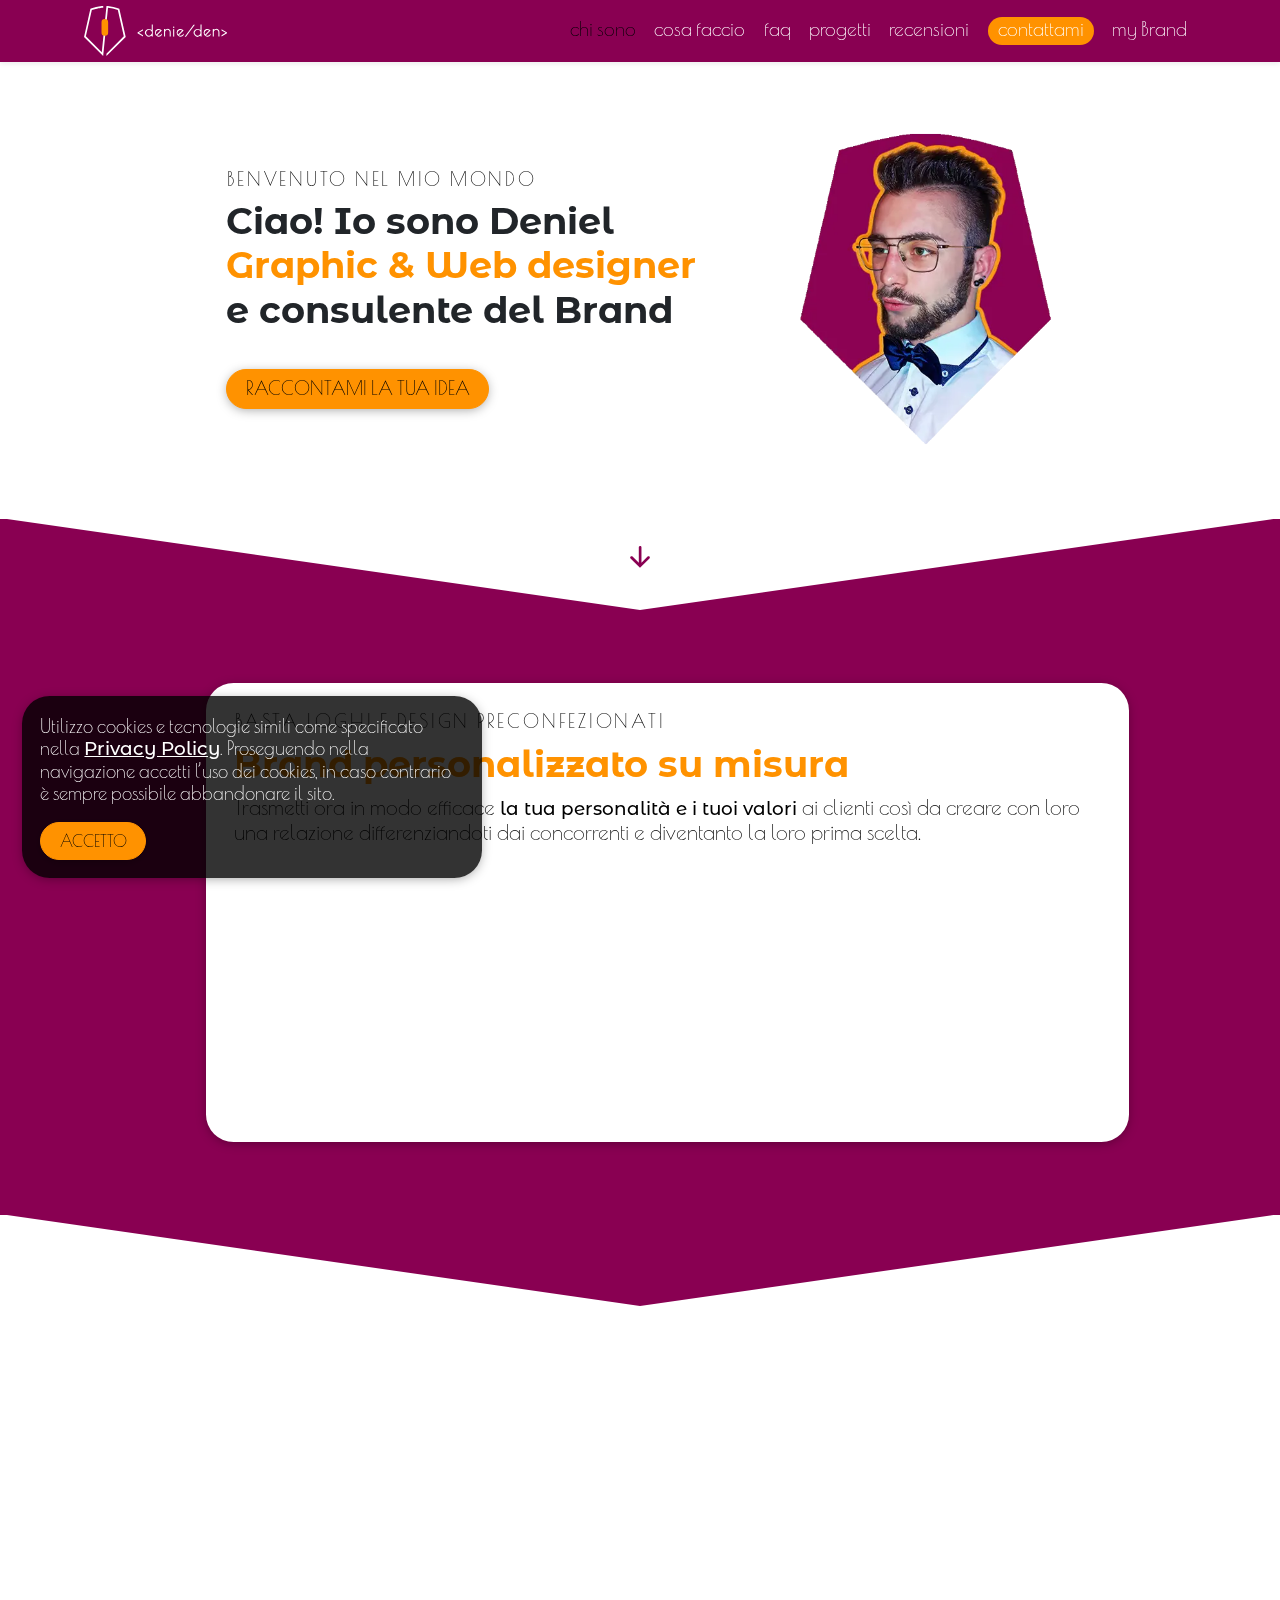
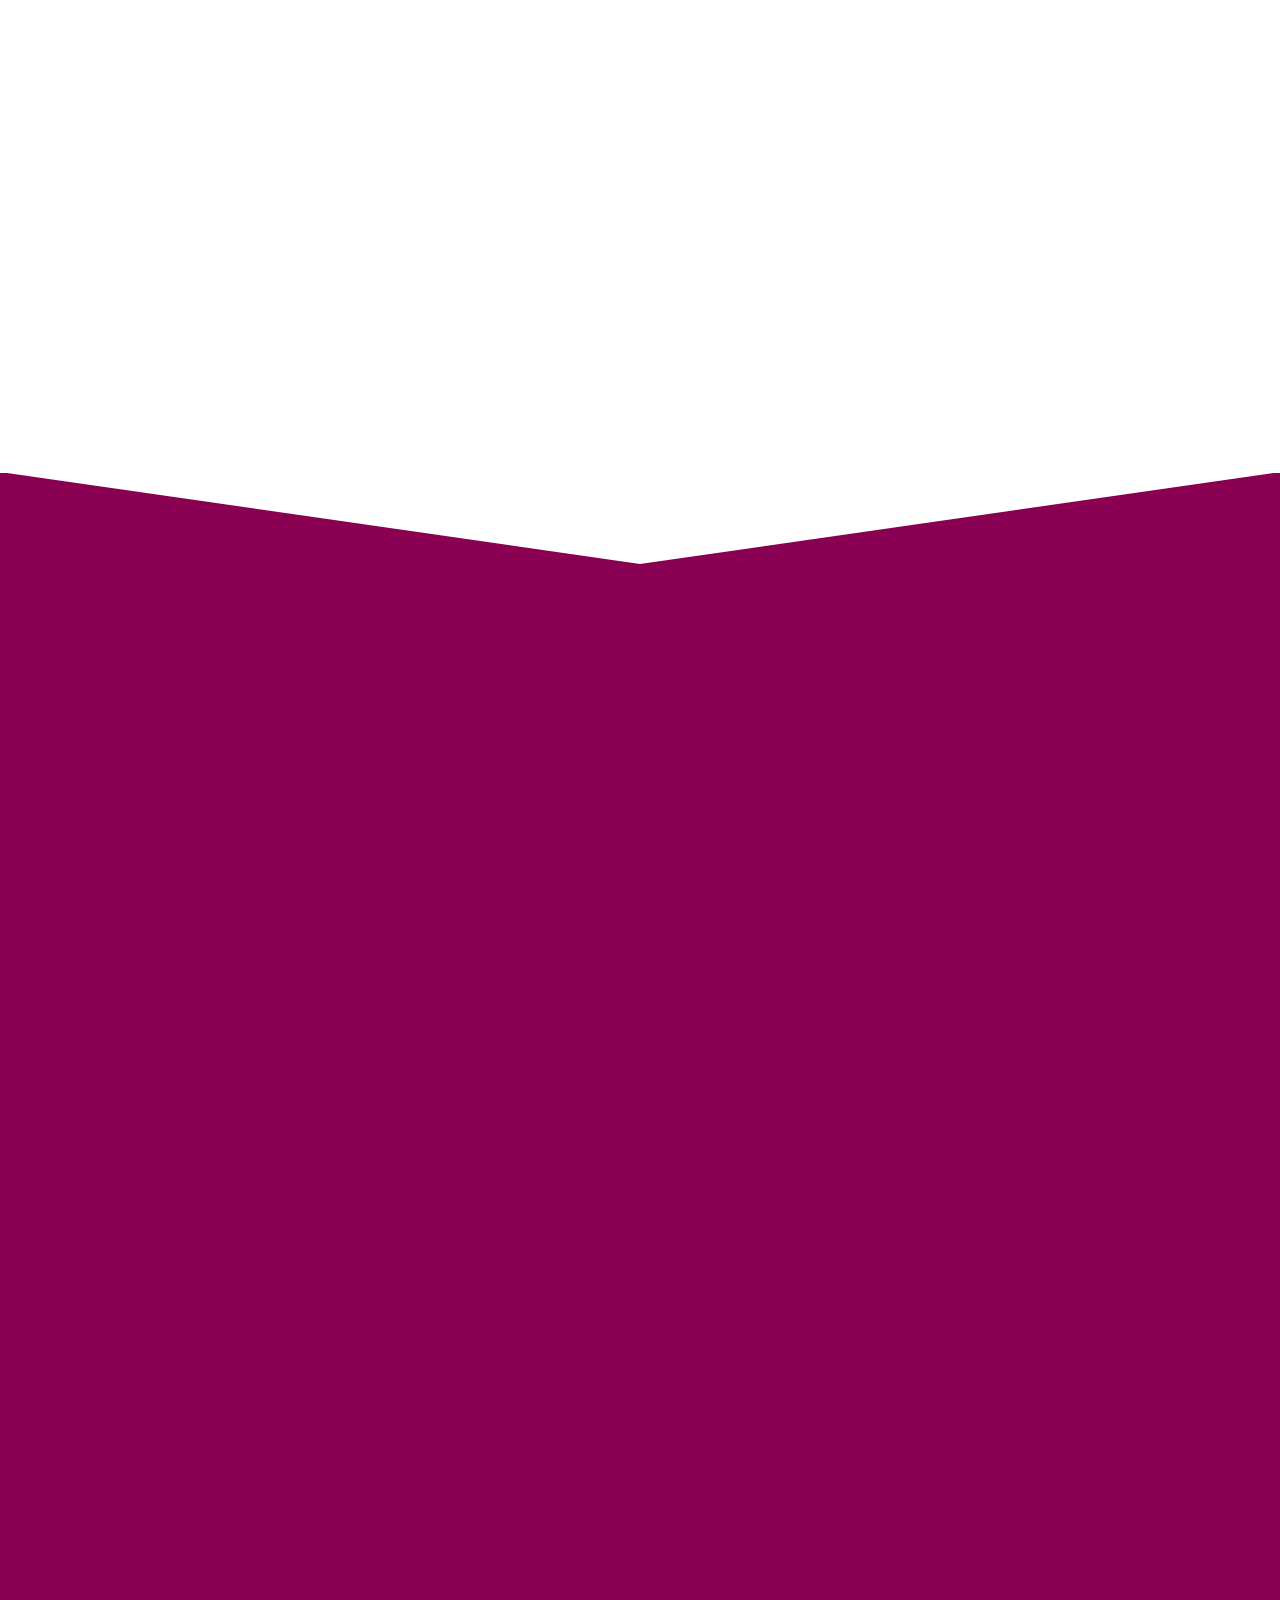
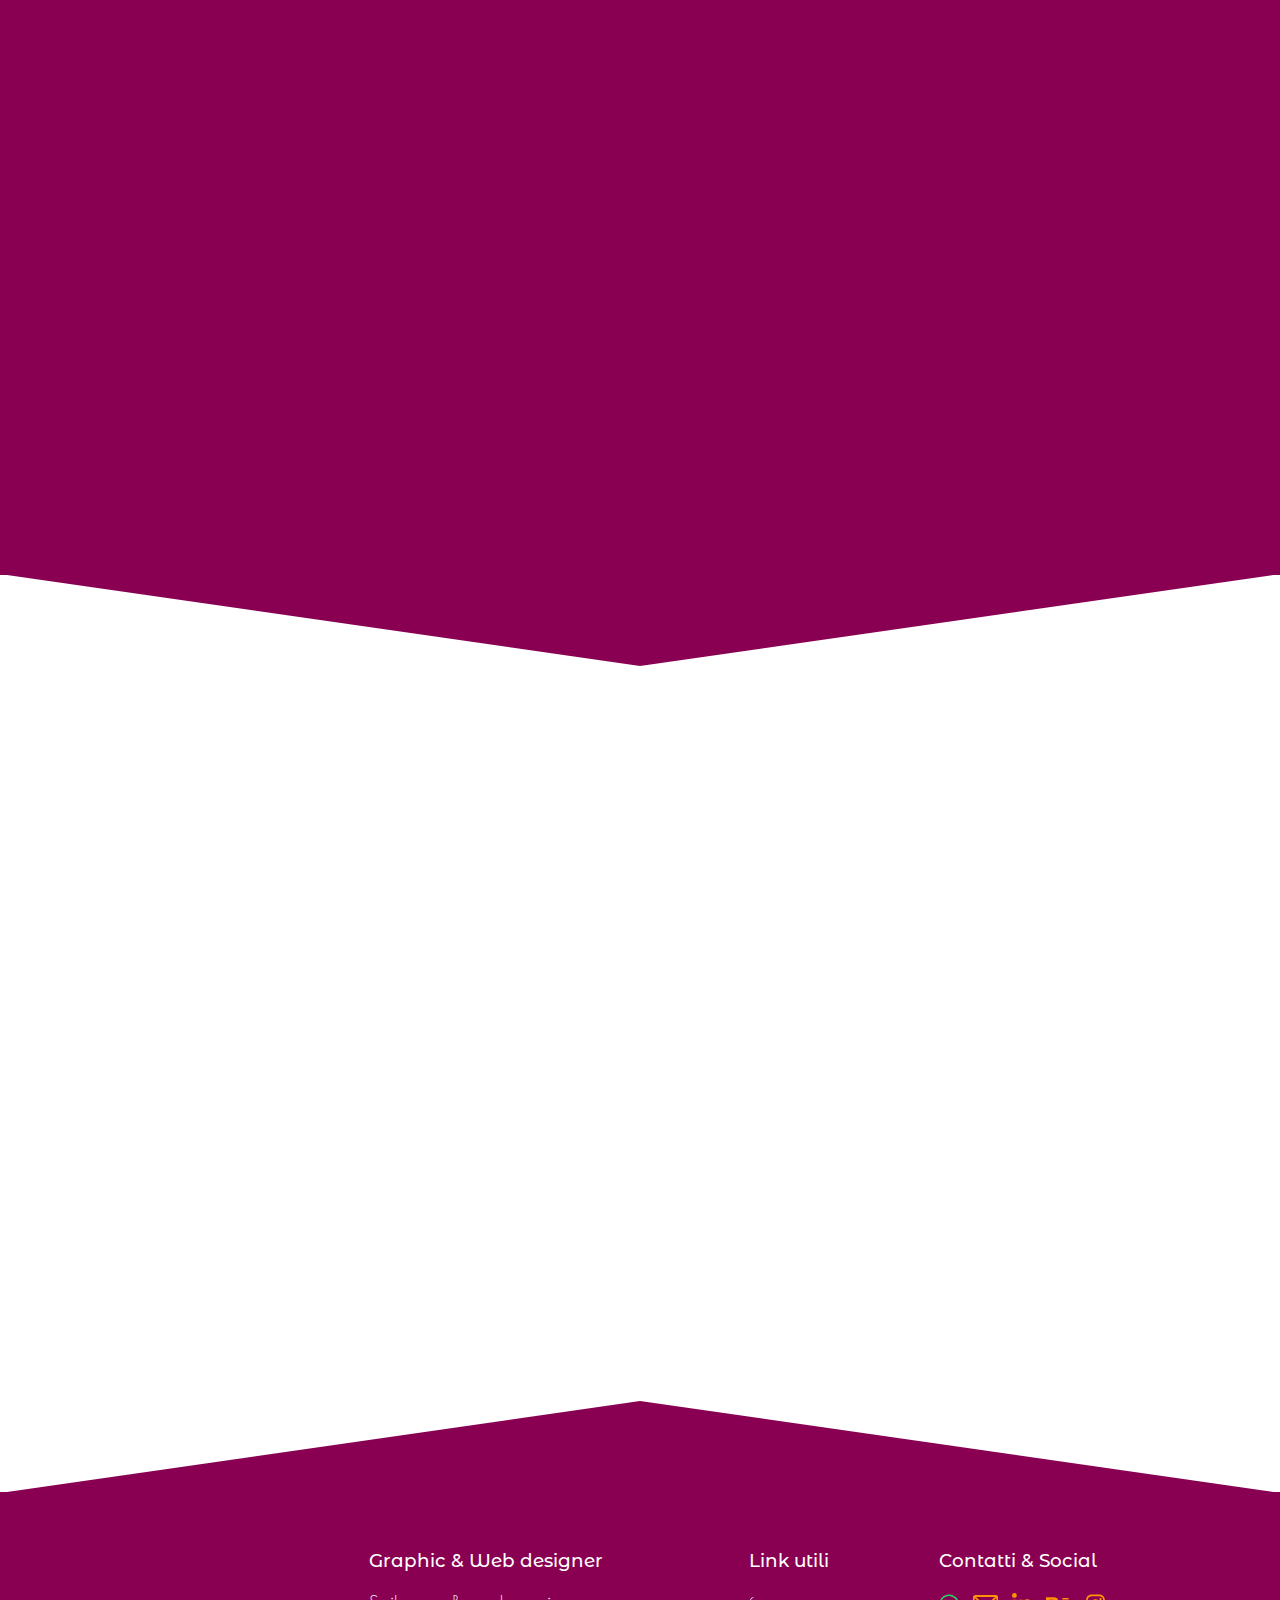
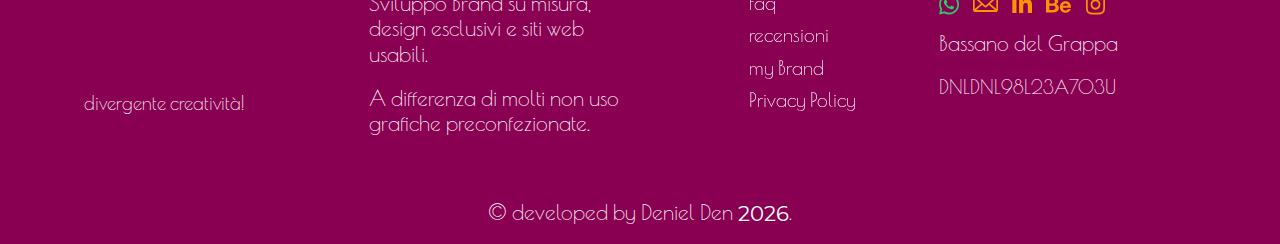
<file: index.html>
<!DOCTYPE html>
<html lang="it">
<head>
    <script async src="https://www.googletagmanager.com/gtag/js?id=G-WC3MF7PJ2R"></script>
    <script async src="https://www.googletagmanager.com/gtag/js?id=UA-188588877-2"></script>
    <script>
        window.dataLayer = window.dataLayer || [];
        function gtag(){dataLayer.push(arguments);}
        gtag('js', new Date());
        gtag('config', 'G-WC3MF7PJ2R');
        gtag('config', 'UA-188588877-2');
        gtag('config', 'GA_MEASUREMENT_ID', '/#recensioni');
        //hotjar
        (function(h,o,t,j,a,r){
            h.hj=h.hj||function(){(h.hj.q=h.hj.q||[]).push(arguments)};
            h._hjSettings={hjid:2429723,hjsv:6};
            a=o.getElementsByTagName('head')[0];
            r=o.createElement('script');r.async=1;
            r.src=t+h._hjSettings.hjid+j+h._hjSettings.hjsv;
            a.appendChild(r);
        })(window,document,'https://static.hotjar.com/c/hotjar-','.js?sv=');
    </script>
    <meta charset="UTF-8">
    <meta name="viewport" content="width=device-width, initial-scale=1.0">
    <meta name="author" content="Deniel Den">
    <title>Deniel Den &bull; Graphic & Web designer</title>
    <meta name="description" content="Basta loghi e design preconfezionati! Brand personalizzato su misura: trasmetti ora in modo efficace la tua personalità e i tuoi valori ai clienti differenziandoti dagli altri">
    <meta name="keywords" content="graphic designer, grafico serio, consulente, brand, branding, brand guideline, marchio, logo, logo fighissimo, logo personalizzato, consulente grafico, concept, brief, preventivo, vision e mission, valori logo, immagine coordinata, web designer, sito web, sito personalizzato, sito professionale, bassano del grappa">
    <link rel="shortcut icon" href="img/favicon.svg" type="image/svg+xml">
    <link rel="apple-touch-icon" href="img/favicon.svg">
    <link rel="dns-prefetch" href="https://fonts.gstatic.com" crossorigin>
    <link rel="preload" href="https://fonts.googleapis.com/css2?family=Montserrat+Alternates:ital,wght@0,400;0,500;0,600;0,700;1,400;1,600&family=Poiret+One&display=swap" as="style">
    <link href="https://fonts.googleapis.com/css2?family=Montserrat+Alternates:ital,wght@0,400;0,500;0,600;0,700;1,400;1,600&family=Poiret+One&display=swap" rel="stylesheet">
    <link rel="stylesheet" href="css/bootstrap.min.css">
    <link rel="stylesheet" href="css/style.min.css">
</head>
<body data-bs-spy="scroll" data-bs-target="#denNavbar" id="home">
    <div id="preload">
        <div class="spinner-grow" role="status"><span class="sr-only"></span></div>
    </div>
    <nav class="navbar navbar-expand-lg fixed-top navbar-dark shadow-sm p-0">
        <div class="container-md">
            <a class="navbar-brand" href="#home">
                <img src="img/logo.svg" loading="lazy" alt="Deniel Den &bull; Graphic & Web designer" height="50">
            </a>
            <button class="navbar-toggler" type="button" data-bs-toggle="collapse" data-bs-target="#denNavbar" aria-controls="denNavbar" aria-expanded="false" aria-label="Toggle navigation">
                <span class="navbar-toggler-icon"></span>
            </button>
            <div class="collapse navbar-collapse justify-content-end" id="denNavbar">
                <div class="navbar-nav">
                    <a class="nav-link" href="#home">chi sono</a>
                    <a class="nav-link" href="#cosafaccio">cosa faccio</a>
                    <a class="nav-link" href="#faq">faq</a>
                    <a class="nav-link" href="#progetti">progetti</a>
                    <a class="nav-link" href="#recensioni">recensioni</a>
                    <a class="nav-link" href="#contattami">
                        <button id="btn-nav">contattami</button>
                    </a>
                    <a class="nav-link" href="brand">my Brand</a>
                </div>
            </div>
        </div>
    </nav>

    <main>
        <section>
            <div class="container-xl">
                <div class="row justify-content-center align-items-center">
                    <div class="col-lg-6 col-md-7">
                        <h3 data-aos="fade-down">BENVENUTO NEL MIO MONDO</h3>
                        <h1 class="text-dark" data-aos="fade-down" data-aos-delay="100">Ciao! Io sono Deniel</h1>
                        <h1 data-aos="fade-down" data-aos-delay="250">Graphic & Web designer</h1>
                        <h1 class="text-dark" data-aos="fade-down" data-aos-delay="300">e consulente del Brand</h1>
                        <div class="d-block d-sm-none endiv">
                            <a href="#contattami" class="btn" data-aos="fade-down" data-aos-delay="400">Raccontami la tua idea</a>
                        </div>
                        <div class="d-none d-sm-block">
                            <a href="#contattami" class="btn" data-aos="fade-down" data-aos-delay="400">Raccontami la tua idea</a>
                        </div>
                    </div>
                    <div class="col-md-3">
                        <img class="img-fluid myFace" src="img/denielden.webp" loading="lazy" alt="Deniel Den &bull; Graphic & Web designer e tuo consulente del Brand" data-aos="fade-down" data-aos-delay="500">
                    </div>
                    <a href="#intro" id="goDown">
                        <svg width="20" fill="#890052" xmlns="http://www.w3.org/2000/svg" viewBox="0 0 15 16.4"><path d="M14.6,7.9c-0.4-0.4-1-0.4-1.4,0l-4.6,4.6V1c0-0.6-0.5-1-1-1s-1,0.5-1,1v11.5L1.9,7.9c-0.4-0.4-1-0.4-1.4,0C0,8.3,0,8.9,0.4,9.3l7.1,7.1l7.1-7.1C15,8.9,15,8.3,14.6,7.9z"></svg>
                    </a>
                </div>
            </div>
        </section>

        <section id="intro">
            <svg preserveAspectRatio="none" width="100%" class="bg-arrow" viewBox="0 0 1200 100" xmlns="http://www.w3.org/2000/svg"><polygon fill="#fff" points="600 100 0 0 1200 0 600 100"></svg>
            <div class="container-md pt-fix">
                <div class="row justify-content-center align-items-center">
                    <div class="col-md-10 ms-lg-5 ms-sm-normal">
                        <div class="card-intro">
                            <h3 data-aos="fade-down">Basta loghi e design preconfezionati</h3>
                            <h1 data-aos="fade-down" data-aos-delay="100">Brand personalizzato su misura</h1>
                            <p class="pt-2" data-aos="fade-down" data-aos-delay="250">Trasmetti ora in modo efficace <strong>la tua personalità e i tuoi valori</strong> ai clienti così da creare con loro una relazione differenziandoti dai concorrenti e diventanto la loro prima scelta.</p>
                            <ul id="benefit">
                                <li data-aos="fade-down" data-aos-delay="300">
                                    <span class="numb">1</span>
                                    <h2>Briefing</h2>
                                    <p><a href="#contattami" title="Raccontami la tua idea">Raccontami la tua idea</a>, le tue esigenze e i tuoi obiettivi.</p>
                                </li>
                                <li data-aos="fade-down" data-aos-delay="350">
                                    <span class="numb">2</span>
                                    <h2>Design esclusivo</h2>
                                    <p>In base al tuo brief e alla mia analisi ti preparo 1 o 2 <strong>proposte efficaci</strong>.</p>
                                </li>
                                <li data-aos="fade-down" data-aos-delay="400">
                                    <span class="numb">3</span>
                                    <h2>Consulenza</h2>
                                    <p>Scelta la soluzione migliore la sviluppo e ti seguo nel tempo.</p>
                                </li>
                            </ul>
                            <div>
                                <a href="#cosafaccio" class="btn" data-aos="fade-down" data-aos-delay="400">Cosa faccio</a>
                            </div>
                        </div>
                    </div>
                </div>
            </div>
        </section>
        <svg preserveAspectRatio="none" width="100%" class="bg-arrow" viewBox="0 0 1200 100" xmlns="http://www.w3.org/2000/svg"><polygon fill="#890052" points="600 100 0 0 1200 0 600 100"></svg>

        <section id="cosafaccio">
            <div class="container-md">
                <div class="row justify-content-center">
                    <div class="col-lg-6 d-none d-sm-block">
                        <img id="myComputer" src="img/myComputer.webp" loading="lazy" alt="Il mio computer &bull; Deniel Den &bull; Graphic & Web designer" data-aos="fade-down">
                    </div>
                    <div class="col-lg-5">
                        <h1 data-aos="fade-down">Cosa faccio</h1>
                        <p data-aos="fade-down" data-aos-delay="100">Sviluppo Brand su misura, siti web usabili e design funzionali ed efficaci che offrono il vantaggio di creare <strong>un’identità unica e originale</strong> trasmettendo una forte personalità e i valori dell'attività. Supporto il cliente nella creazione della propria <strong>Brand Identity</strong> guidandolo e consigliandogli la strada corretta da percorrere.</p>
                        <img class="img-fluid d-block d-sm-none mt-5 mb-5" src="img/myComputer.webp" loading="lazy" alt="Il mio computer &bull; Deniel Den &bull; Graphic & Web designer" data-aos="fade-down">
                        <p data-aos="fade-down" data-aos-delay="200">Per garantire la massima qualità <strong>seleziono e seguo massimo 3 progetti</strong> per volta.</p>
                        <h2 data-aos="fade-down" data-aos-delay="300">A differenza di molti non uso grafiche preconfezionate.</h2>
                        <p data-aos="fade-down" data-aos-delay="350">Il problema è più comune di quanto si immagini: per abbassare i prezzi si usano grafiche "stock" create da altri e prive di <strong>valore aggiunto</strong>. Ogni giorno mi ritrovo a dover rifare o sistemare design scontati o malprogettati.</p>
                        <div class="d-none d-sm-block"><a href="#faq" class="btn" data-aos="fade-down" data-aos-delay="400">Domande frequenti</a></div>
                    </div>
                </div>
            </div> 
        </section>

        <section id="faq">
            <div class="container-md">
                <div class="row justify-content-center align-items-top">
                    <div class="title-box">
                        <h1 data-aos="fade-down">Domande frequenti</h1>
                        <p data-aos="fade-down" data-aos-delay="100">In quale direzione devo andare ora?<br>Dipende molto da dove vuoi arrivare.</p>
                    </div>
                    <div class="col-lg-5">
                        <div class="accordion" id="faqLeft">
                            <div class="accordion-item" data-aos="fade-down" data-aos-delay="200">
                                <h2 class="accordion-header" id="statistica">
                                    <button class="accordion-button collapsed" type="button" data-bs-toggle="collapse" data-bs-target="#statistiche" aria-expanded="false" aria-controls="statistiche">
                                        Benefici e statistiche interessanti
                                    </button>
                                </h2>
                                <div id="statistiche" class="accordion-collapse collapse" aria-labelledby="statistica" data-bs-parent="#faqLeft">
                                    <div class="accordion-body">
                                        <div id="benefici" class="carousel slide" data-bs-interval="false">
                                            <div class="carousel-inner">
                                                <div class="carousel-item active">
                                                    <h2>Benefici:</h2>
                                                    <ul>
                                                        <li>Sono a disposizione per qualsiasi tua idea.</li>
                                                        <li>Ascolto, capisco e analizzo <strong>le tue esigenze</strong>.</li>
                                                        <li>Realizzo ciò che hai un mente nel modo giusto.</li>
                                                        <li>Creo il tuo <strong>Brand personalizzato</strong> su misura.</li>
                                                        <li>Progetto storie mirate che funzionano.</li>
                                                        <li>Ti aiuto a utilizzare <strong>design efficaci</strong>.</li>
                                                        <li>Sviluppo <strong>siti web usabili</strong>.</li>
                                                        <li>Disegno il tuo <strong>design esclusivo</strong>.</li>
                                                        <li>Comunicazione chiara ed efficace.</li>
                                                        <li>Semplifico aiutandoti durante tutto il percorso.</li>
                                                        <li>Penso a tutto io <strong>senza farti perdere tempo</strong>.</li>
                                                        <li>Seguo <strong>max 3 progetti per volta</strong>.</li>
                                                    </ul>
                                                </div>
                                                <div class="carousel-item">
                                                    <h2>Statistiche interessanti:</h2>
                                                    <ul>
                                                        <li>La nostra attenzione è di <a href="https://www.gqitalia.it/lifestyle/article/soglia-attenzione-quanto-dura" title="Max 8 secondi di attenzione" target="_blank" rel="noopener noreferrer">max 8 secondi</a>.</li>
                                                        <li>Decidiamo se fidarci o no in soli <a href="https://www.dailymail.co.uk/news/article-2717454/Facial-features-help-people-decide-trustworthy-blink-eye.html" title="Decidiamo in 33 millisecondi" target="_blank" rel="noopener noreferrer">33 ms</a>.</li>
                                                        <li>I <strong>colori influenzano</strong> le decisioni fra il 62-91%.</li>
                                                        <li>Il 77% dei clienti acquista in base al <strong>Brand</strong>.</li>
                                                        <li>Il 93% della gente <strong>giudica la tua credibilità in base al tuo design</strong> (Brand, sito, social, ecc).</li>
                                                        <li>Il 53% dei clienti abbandona la ricerca e non ti sceglierà se trova <strong>errori, dati o design vecchi</strong>.</li>
                                                        <li><a href="https://it.wikipedia.org/wiki/Principio_di_Pareto" title="Principio di Pareto" target="_blank" rel="noopener noreferrer">Principio di Pareto</a>:<br>l'<strong>80% del risultato</strong> è dato solo <strong>dal 20% dello sforzo</strong> e viceversa... Quel piccolo 20% è una corretta <a href="https://it.wikipedia.org/wiki/Posizionamento" title="Strategia posizionamento del Brand" target="_blank" rel="noopener noreferrer">Brand Positioning</a>.</li>
                                                    </ul>
                                                </div>
                                            </div>
                                            <button class="carousel-control-prev" type="button" data-bs-target="#benefici" data-bs-slide="prev"><span class="carousel-control-prev-icon" aria-hidden="true"></span></button>
                                            <button class="carousel-control-next" type="button" data-bs-target="#benefici" data-bs-slide="next"><span class="carousel-control-next-icon" aria-hidden="true"></span></button>
                                        </div>
                                    </div>
                                </div>
                            </div>
                            <div class="accordion-item" data-aos="fade-down" data-aos-delay="250">
                                <h2 class="accordion-header" id="costo-logo">
                                    <button class="accordion-button collapsed" type="button" data-bs-toggle="collapse" data-bs-target="#costoLogo" aria-expanded="false" aria-controls="costoLogo">
                                        Quanto costa un logo?
                                    </button>
                                </h2>
                                <div id="costoLogo" class="accordion-collapse collapse" aria-labelledby="costo-logo" data-bs-parent="#faqLeft">
                                    <div class="accordion-body">
                                        <div id="cost" class="carousel slide" data-bs-interval="false">
                                            <div class="carousel-inner">
                                                <div class="carousel-item active">
                                                    <h2>Statistica 2020:</h2>
                                                    <p>in Italia per un logo il <b>costo min è di 450€ fino a un max di 3000€</b>... Ma si può trovare pure a <b>50€</b>.</p>
                                                    <p>La differenza è abbissale, ma il motivo c'è.</p>
                                                    <p>La verità è che ogni progetto è diverso e ha <strong>necessità e obiettivi specifici</strong>: ciò significa che non esiste un "listino prezzi" a meno che non si lavori in serie rendendo tutti i progetti uguali e privi di <strong>valore aggiunto e personalità</strong>.</p>
                                                </div>
                                                <div class="carousel-item">
                                                    <h2>I "loghi" da 50€?</h2>
                                                    <p>Vengono scaricati da qualche sito stock per <b>5$</b> e al posto di risparmiare <strong>ti faranno perdere</strong>:</p>
                                                    <ul>
                                                        <li><strong>tempo</strong></li>
                                                        <li><strong>la personalità</strong></li>
                                                        <li><strong>il valore</strong></li>
                                                        <li><strong>i clienti</strong></li>
                                                    </ul>
                                                    <p>comportandone un <strong>danno d’immagine a cui dover rimediare</strong>, che ti costerà molto caro.</p>
                                                </div>
                                            </div>
                                            <button class="carousel-control-prev" type="button" data-bs-target="#cost" data-bs-slide="prev"><span class="carousel-control-prev-icon" aria-hidden="true"></span></button>
                                            <button class="carousel-control-next" type="button" data-bs-target="#cost" data-bs-slide="next"><span class="carousel-control-next-icon" aria-hidden="true"></span></button>
                                        </div>
                                    </div>
                                </div>
                            </div>
                            <div class="accordion-item" data-aos="fade-down" data-aos-delay="300">
                                <h2 class="accordion-header" id="prezzo">
                                    <button class="accordion-button collapsed" type="button" data-bs-toggle="collapse" data-bs-target="#detPrezzo" aria-expanded="false" aria-controls="detPrezzo">
                                        Cosa determina il prezzo?
                                    </button>
                                </h2>
                                <div id="detPrezzo" class="accordion-collapse collapse" aria-labelledby="prezzo" data-bs-parent="#faqLeft">
                                    <div class="accordion-body">
                                        <div id="price" class="carousel slide" data-bs-interval="false">
                                            <div class="carousel-inner">
                                                <div class="carousel-item active">
                                                    <h2 class="mb-0"><span class="numb">1</span>L'esperienza e il valore</h2>
                                                    <p>che il designer apporterà al Brand.</p>
                                                    <img src="img/faq/esperienza.svg" loading="lazy" alt="Esperienza e valore Designer &bull; Deniel Den &bull; Graphic & Web designer">
                                                    <p>Deve differenziarlo e identificarlo per il suo pubblico così da creare fiducia e futuri guadagni.</p>
                                                </div>
                                                <div class="carousel-item">
                                                    <h2><span class="numb">2</span>Chi lo richiede</h2>
                                                    <img src="img/faq/chi-chiede.svg" loading="lazy" alt="Macellaio del paese vs grossa azienda &bull; Deniel Den &bull; Graphic & Web designer">
                                                    <p>Non fraintendermi ma c’è differenza tra il macellaio del paese vs una grossa azienda che comporterebbe molte più ricerche e considerazioni.</p>
                                                </div>
                                                <div class="carousel-item">
                                                    <h2><span class="numb">3</span>Il tempo</h2>
                                                    <img src="img/faq/tempo.svg" loading="lazy" alt="Creare un logo richiede molto tempo &bull; Deniel Den &bull; Graphic & Web designer">
                                                    <p>Difficoltà del <strong>concept</strong>, ricerche e analisi di mercato, progettazione e bozze da presentare non le fa mica il computer… Creare un logo richiede molto tempo.</p>
                                                </div>
                                                <div class="carousel-item">
                                                    <h2><span class="numb">4</span>L’urgenza</h2>
                                                    <img src="img/faq/urgenza.svg" loading="lazy" alt="Urgenza logo &bull; Deniel Den &bull; Graphic & Web designer">
                                                    <p>Come in tutti i lavori, se si ha fretta e si vuole saltare la fila ottenendo la <strong>priorità</strong> su tutto e tutti il prezzo aumenta del 40%.</p>
                                                </div>
                                            </div>
                                            <button class="carousel-control-prev" type="button" data-bs-target="#price" data-bs-slide="prev"><span class="carousel-control-prev-icon" aria-hidden="true"></span></button>
                                            <button class="carousel-control-next" type="button" data-bs-target="#price" data-bs-slide="next"><span class="carousel-control-next-icon" aria-hidden="true"></span></button>
                                        </div>
                                    </div>
                                </div>
                            </div>
                            <div class="accordion-item" data-aos="fade-down" data-aos-delay="350">
                                <h2 class="accordion-header" id="designer-giusto">
                                    <button class="accordion-button collapsed" type="button" data-bs-toggle="collapse" data-bs-target="#designerGiusto" aria-expanded="false" aria-controls="designerGiusto">
                                        Come scegliere il designer giusto?
                                    </button>
                                </h2>
                                <div id="designerGiusto" class="accordion-collapse collapse" aria-labelledby="designer-giusto" data-bs-parent="#faqLeft">
                                    <div class="accordion-body">
                                        <p><strong>Diffida sempre di designers o agenzie che ti danno subito un prezzo senza porti domande.</strong></p>
                                        <p>Non esiste un <em>listino prezzi o un preventivo</em> senza aver stilato prima un design <strong>brief</strong> che inquadri dettagliatamente il tuo progetto.</p>
                                        <p>Evita chi si pone come un <em>semplice "esecutore"</em>: non contraddicendo le tue richieste scorrette non troverà il giusto <strong>equilibrio tra i tuoi gusti, i tuoi obiettivi e la correttezza grafica</strong>.</p>
                                        <p>Guarda il <a href="#progetti" title="Qualche mio progetto">portfolio</a> del designer, ognuno ha il proprio stile, leggi poi le <a href="#recensioni" title="Cosa dicono di me">recensioni</a> per capire cosa dicono di lui e come lavora.</p>
                                    </div>
                                </div>
                            </div>
                        </div>
                    </div>
                    <div class="col-lg-5">
                        <div class="accordion" id="faqRight">
                            <div class="accordion-item" data-aos="fade-down" data-aos-delay="200">
                                <h2 class="accordion-header" id="come-funziona">
                                    <button class="accordion-button collapsed" type="button" data-bs-toggle="collapse" data-bs-target="#comeFunziona" aria-expanded="false" aria-controls="comeFunziona">
                                        Come funziona
                                    </button>
                                </h2>
                                <div id="comeFunziona" class="accordion-collapse collapse" aria-labelledby="come-funziona" data-bs-parent="#faqRight">
                                    <div class="accordion-body">
                                        <div id="processo" class="carousel slide" data-bs-interval="false">
                                            <div class="carousel-inner">
                                                <div class="carousel-item active">
                                                    <h2><span class="numb">1</span>Briefing</h2>
                                                    <p>Il <strong>Brief</strong> è un documento contenente domande che dovrai compilare, preferibilmente con me, con tutte le informazioni più chiare e dettagliate possibili su:</p>
                                                    <ul>
                                                        <li>descrizione dell'attività</li>
                                                        <li><a href="https://it.wikipedia.org/wiki/Missione_aziendale" title="Vision e Mission" target="_blank" rel="noopener noreferrer">vision, mission</a>, <strong>valori e obiettivi</strong></li>
                                                        <li><strong>mercato di riferimento</strong></li>
                                                        <li>competitor</li>
                                                        <li>prodotti e servizi</li>
                                                        <li>spunti e idee da scartare</li>
                                                        <li>budget e scadenze</li>
                                                    </ul>
                                                </div>
                                                <div class="carousel-item">
                                                    <h2><span class="numb">2</span>Preventivo</h2>
                                                    <img src="img/faq/preventivo.svg" loading="lazy" alt="Preventivo prezzo finale &bull; Deniel Den &bull; Graphic & Web designer">
                                                    <p>Sulla base del tuo brief faccio il preventivo con il <strong>prezzo finale</strong>, il quale non cambierà, a meno che non si aggiungano servizi successivamente. Per procedere chiedo un acconto del 50%.</p>
                                                </div>
                                                <div class="carousel-item">
                                                    <h2><span class="numb">3</span>Ricerca e concept</h2>
                                                    <p>Per identificare il <strong>concept</strong> e i <strong>punti di forza</strong> su cui costruire il tuo Brand eseguo delle <strong>ricerche di mercato e un'analisi dettagliata dei competitor</strong>.</p>
                                                    <p>Sulla base del tuo brief e della mia analisi preparo 1 o 2 <strong>proposte ben spiegate</strong>, con delle bozze che ti mostreranno come verrà il progetto finito.</p>
                                                    <p>Quella scelta si sviluppa o modifica per arrivare al <strong>risultato desiderato</strong>.</p>
                                                </div>
                                                <div class="carousel-item">
                                                    <h2><span class="numb">4</span>Sviluppo e consegna</h2>
                                                    <img src="img/faq/soddisfatto.svg" loading="lazy" alt="Cliente super soddisfatto! &bull; Deniel Den &bull; Graphic & Web designer">
                                                    <p>Mentre finisco e perfeziono il progetto preparando i file da consegnarti, tu esegui il saldo del restante 50%, poi ti invio i file e tu sei <strong>super soddisfatto!</strong></p>
                                                </div>
                                            </div>
                                            <button class="carousel-control-prev" type="button" data-bs-target="#processo" data-bs-slide="prev"><span class="carousel-control-prev-icon" aria-hidden="true"></span></button>
                                            <button class="carousel-control-next" type="button" data-bs-target="#processo" data-bs-slide="next"><span class="carousel-control-next-icon" aria-hidden="true"></span></button>
                                        </div>
                                    </div>
                                </div>
                            </div>
                            <div class="accordion-item" data-aos="fade-down" data-aos-delay="250">
                                <h2 class="accordion-header" id="pack-logo">
                                    <button class="accordion-button collapsed" type="button" data-bs-toggle="collapse" data-bs-target="#packLogo" aria-expanded="false" aria-controls="packLogo">
                                        Cosa comprende il logo e la Brand guideline?
                                    </button>
                                </h2>
                                <div id="packLogo" class="accordion-collapse collapse" aria-labelledby="pack-logo" data-bs-parent="#faqRight">
                                    <div class="accordion-body">
                                        <div id="brandGuide" class="carousel slide" data-bs-interval="false">
                                            <div class="carousel-inner">
                                                <div class="carousel-item active">
                                                    <h2>Il logo comprende:</h2>
                                                    <ul>
                                                        <li>Le <strong>configurazioni</strong> (verticale, orizzontale e pittogramma) con relative <strong>varianti colore</strong> (monocromatico BN, colori per stampa e web) suddivisi per formato di file (.eps .pdf .jpg .png).</li>
                                                        <li><strong>Payoff</strong>, ovvero lo <strong>slogan</strong>.</li>
                                                        <li><strong>Font</strong>, i <strong>caratteri tipografici</strong> usati e da usare.</li>
                                                        <li>Alcune immagini.</li>
                                                        <li>La <strong>Brand guideline</strong>.</li>
                                                    </ul>
                                                    <p>Carta intestata, biglietto da visita, ecc. sono a parte.</p>
                                                </div>
                                                <div class="carousel-item">
                                                    <h2>La Brand guideline</h2>
                                                    <p>O <strong>manuale del Brand</strong>, è un documento di controllo e d'istruzioni d'uso contenente regole sul <strong>marchio</strong> e sull’<strong>immagine coordinata</strong>, redatto per designers o chiunque usi il Brand e i suoi elementi.</p>
                                                    <p>Spiega nel dettaglio come usare gli elementi grafici evitandone usi impropri, così da creare un'<strong>immagine aziendale ben organizzata e connessa</strong>.</p>
                                                    <p>A <a href="brand" title="Brand guideline: Deniel Den">questo link</a> trovi un esempio con il mio marchio.</p>
                                                </div>
                                            </div>
                                            <button class="carousel-control-prev" type="button" data-bs-target="#brandGuide" data-bs-slide="prev"><span class="carousel-control-prev-icon" aria-hidden="true"></span></button>
                                            <button class="carousel-control-next" type="button" data-bs-target="#brandGuide" data-bs-slide="next"><span class="carousel-control-next-icon" aria-hidden="true"></span></button>
                                        </div>
                                    </div>
                                </div>
                            </div>
                            <div class="accordion-item" data-aos="fade-down" data-aos-delay="300">
                                <h2 class="accordion-header" id="temp">
                                    <button class="accordion-button collapsed" type="button" data-bs-toggle="collapse" data-bs-target="#tempistiche" aria-expanded="false" aria-controls="tempistiche">
                                        Tempistiche e quanto tempo ti porterò via
                                    </button>
                                </h2>
                                <div id="tempistiche" class="accordion-collapse collapse" aria-labelledby="temp" data-bs-parent="#faqRight">
                                    <div class="accordion-body">
                                        <p>Le tempistiche variano dal periodo e dalla mole di lavoro, generalmente per la creazione di un logo sono necessarie dalle 2 settimane a 1 mese.</p>
                                        <p>Avrò bisogno del tuo tempo in sole 2 fasi del progetto, a tutto il resto ci penserò io:</p>
                                        <ul>
                                            <li>il <strong>design Brief</strong>, da farsi preferibilmente di persona, si compila circa in un’oretta,</li>
                                            <li>l’approvazione della proposta.</li>
                                        </ul>
                                    </div>
                                </div>
                            </div>
                            <div class="accordion-item" data-aos="fade-down" data-aos-delay="350">
                                <h2 class="accordion-header" id="consulente">
                                    <button class="accordion-button collapsed" type="button" data-bs-toggle="collapse" data-bs-target="#consulenza" aria-expanded="false" aria-controls="consulenza">
                                        Consulenza e disponibilità
                                    </button>
                                </h2>
                                <div id="consulenza" class="accordion-collapse collapse" aria-labelledby="consulente" data-bs-parent="#faqRight">
                                    <div class="accordion-body">
                                        <p>Per creare il tuo Brand hai bisogno non di qualcuno che, terminato il lavoro incassa e sparisce, ma di un <strong>consulente che segue e ascolta i tuoi bisogni</strong> spiegandoti ciò che non ti è chiaro in modo da <strong>guidarti verso il percorso migliore, anche grazie a dei "no"</strong> di richieste scorrette.</p>
                                        <p>Finito il progetto avrai la mia consulenza e disponibilità per consigli o delucidazioni di qualsiasi tipo (es. <strong>registrazione del marchio</strong>).</p>
                                    </div>
                                </div>
                            </div>
                        </div>
                    </div>
                    <div class="endiv d-none d-sm-block"><a href="#progetti" class="btn" data-aos="fade-down" data-aos-delay="400">i miei progetti</a></div>
                </div>
            </div>
        </section>
        
        <section id="progetti">
            <div class="container-md">
                <div class="row justify-content-center align-items-center">
                    <div class="title-box">
                        <h1 data-aos="fade-down">Qualche mio progetto</h1>
                        <p data-aos="fade-down" data-aos-delay="100">Ispirato dall'unicità: Sei pronto a distinguerti dalla folla?</p>
                    </div>
                    <div class="col-md-10">
                        <img src="img/progetti/mamar3d.webp" loading="lazy" title="MAMAR 3D &bull; Marchio" alt="MAMAR 3D Marchio &bull; Deniel Den &bull; Graphic & Web designer" data-aos="fade-down" data-aos-delay="150">
                        <img src="img/progetti/facelook-confartigianto.webp" loading="lazy" title="Facelook 3.0 Confartigianato Vicenza &bull; Marchio" alt="Facelook 3.0 Marchio &bull; Deniel Den &bull; Graphic & Web designer" data-aos="fade-down" data-aos-delay="250">
                        <img src="img/progetti/agostiniberries.webp" loading="lazy" title="Agostini berries &bull; Brand Identity" alt="Agostini berries logo &bull; Deniel Den &bull; Graphic & Web designer" data-aos="fade-down" data-aos-delay="350">
                        <img src="img/progetti/in-arrivo.webp" loading="lazy" title="In arrivo" alt="In arrivo &bull; Deniel Den &bull; Graphic & Web designer" data-aos="fade-down" data-aos-delay="400">
                        <img src="img/progetti/badboycrew-restyling.webp" loading="lazy" title="Bad Boy Crew Restyling &bull;  Marchio" alt="Bad Boy Crew Restyling logo &bull; Deniel Den &bull; Graphic & Web designer" data-aos="fade-down" data-aos-delay="150">
                        <img src="img/progetti/combatcamp.webp" loading="lazy" title="Combat Camp &bull; Brand Identity" alt="Combat Camp Brand &bull; Deniel Den &bull; Graphic & Web designer" data-aos="fade-down" data-aos-delay="250">
                        <img src="img/progetti/muaythaiclan-sitoweb.webp" loading="lazy" title="Palestra Muay Thai Clan &bull; Sito web" alt="Muay Thai Clan Sito web &bull; Deniel Den &bull; Graphic & Web designer" data-aos="fade-down" data-aos-delay="350">
                        <img src="img/progetti/aregon-sitoweb.webp" loading="lazy" title="Erboristeria Aregon &bull; Sito web" alt="Aregon Sito web &bull; Deniel Den &bull; Graphic & Web designer" data-aos="fade-down" data-aos-delay="400">
                    </div>
                    <div class="endiv pt-5"><a href="#recensioni" class="btn mt-0" data-aos="fade-down" data-aos-delay="350">dicono di me</a></div>
                </div>
            </div>
        </section>
        
        <section id="recensioni">
            <svg preserveAspectRatio="none" width="100%" class="bg-arrow" viewBox="0 0 1200 100" xmlns="http://www.w3.org/2000/svg"><polygon fill="#fff" points="600 100 0 0 1200 0 600 100"></svg>
            <div class="container-md">
                <div class="row justify-content-center align-items-center">
                    <div class="title-box pt-fix">
                        <h1 data-aos="fade-down">Cosa dicono di me</h1>
                        <p data-aos="fade-down" data-aos-delay="100">Come sarebbe la situazione una volta risolto il problema?</p>
                    </div>
                    <div class="col-lg-5">
                        <div class="card" data-aos="fade-down" data-aos-delay="200">
                            <div class="card-body">
                                <p class="card-text">Inizialmente ero diffidente non conoscendolo ma visto che mi avevano parlato molto bene di lui mi sono voluto fidare. Ero alla ricerca di un grafico che rappresentasse in un logo tutto quello che per me significa la mia attività, il mio evento di punta.<br>Ho trovato una persona molto disponibile e dalle alte competenze e sicuramente oltre a lavorare in modo continuativo ho intenzione di promuovere la sua attività ad amici e conoscenti che sono alla ricerca di un grafico per vari lavori.<br>Per quanto mi riguarda sono molto soddisfatto e sono sicuro sia l'inizio di una lunga collaborazione!</p>
                                <div class="rating-5"></div>
                                <img src="img/recensioni/massimo-mariani.webp" loading="lazy" alt="Massimo Mariani Recensione &bull; Deniel Den &bull; Graphic & Web designer">
                                <h3>Massimo Mariani</h3>
                            </div>
                        </div>
                    </div>
                    <div class="col-lg-5">
                        <div class="card" data-aos="fade-down" data-aos-delay="300">
                            <div class="card-body">
                                <p class="card-text">Non sapevo nemmeno da dove iniziare per rilanciare il mio Brand data la precedente esperienza negativa con un altro designer ma grazie a Deniel ha pensato a tutto lui e ha fatto un lavoro professionale che nemmeno avrei immaginato, lo consiglio vivamente perché esperto e competente in tutte le dinamiche moderne.</p>
                                <div class="rating-4"></div>
                                <img src="img/recensioni/federico-agostini.webp" loading="lazy" alt="Federico Agostini Recensione &bull; Deniel Den &bull; Graphic & Web designer">
                                <h3>Federico Agostini</h3>
                            </div>
                        </div>
                    </div>
                    <div class="col-lg-5">
                        <div class="card mb-lg-0" data-aos="fade-down" data-aos-delay="100">
                            <div class="card-body">
                                <p class="card-text">DENIEL professionista super qualificato, in grado di capire le necessità ed esigenze del cliente; paziente e gentile. Lavoro svolto ottimo, ineccepibile.</p>
                                <div class="rating-5"></div>
                                <img src="img/recensioni/alessandra-pavanetto.webp" loading="lazy" alt="Alessandra Pavanetto Recensione &bull; Deniel Den &bull; Graphic & Web designer">
                                <h3>Alessandra Pavanetto</h3>
                            </div>
                        </div>
                    </div>
                    <div class="col-lg-5">
                        <div class="card mb-0" data-aos="fade-down" data-aos-delay="200">
                            <div class="card-body">
                                <p class="card-text">Mi sono trovato benissimo. Super professionale.<br>Si lo consiglierei a un amico, perché preciso con le tempistiche, disponibile e bella creatività.<br>La cosa che mi è piaciuta di più sono state le domande a inizio progetto, la descrizione accurata del logo creato e la descrizione di come usarlo.</p>
                                <div class="rating-5"></div>
                                <img src="img/recensioni/mario-boscatto.webp" loading="lazy" alt="Mario Boscatto Recensione &bull; Deniel Den &bull; Graphic & Web designer">
                                <h3>Mario Boscatto</h3>
                            </div>
                        </div>
                    </div>
                    <div class="endiv pt-5"><a href="#contattami" class="btn mt-0" data-aos="fade-down" data-aos-delay="250">ci sentiamo?</a></div>
                </div>
            </div>
        </section>
        <svg preserveAspectRatio="none" width="100%" class="bg-arrow" viewBox="0 0 1200 100" xmlns="http://www.w3.org/2000/svg"><polygon fill="#890052" points="600 100 0 0 1200 0 600 100"></svg>

        <section id="contattami">
            <div class="container-md">
                <div class="row justify-content-center align-items-top">
                    <div class="title-box">
                        <h1 data-aos="fade-down">Come posso aiutarti?</h1>
                        <p data-aos="fade-down" data-aos-delay="100">Pronto a dare vita al tuo progetto? Raccontami la tua idea!</p>
                    </div>
                    <div class="col-lg-3 col-md-10">
                        <div class="row justify-content-center align-items-center">
                            <div class="col-lg-12 col-md-6">
                                <a class="underno" data-modal="mapPopUp" data-aos="fade-down" data-aos-delay="350">
                                    <div class="card card-location">
                                        <div class="card-body">
                                            <h2>Bassano del Grappa</h2>
                                        </div>
                                    </div>
                                </a>
                                <div class="modal" id="mapPopUp">
                                    <div class="modal-container">
                                        <iframe src="https://www.google.com/maps?q=36061+Bassano+del+Grappa+VI&t=&z=12&ie=UTF8&iwloc=&output=embed" width="100%" height="400px" frameborder="0" scrolling="no" marginheight="0" marginwidth="0"></iframe>
                                    </div>
                                </div>
                            </div>
                            <div class="col-lg-12 col-md-6">
                                <a class="underno" href="https://wa.me/393420338407?text=Ciao%20Deniel,%20" target="_blank" rel="noopener noreferrer" data-aos="fade-down" data-aos-delay="300">
                                    <div class="card card-whatsapp mb-0">
                                        <div class="card-body">
                                            <h2>Scrivimi ora!</h2>
                                        </div>
                                    </div>
                                </a>
                            </div>
                        </div>
                    </div>
                    <div class="col-lg-6 offset-lg-1 col-md-10 mt-sm-4r">
                        <div id="ff-compose"  data-aos="fade-down" data-aos-delay="200"></div>
                        <script async defer src="https://formfacade.com/include/113229842492713506898/form/1FAIpQLSfQNMm8LYrxONDFW3kFOtQpeX-prd1GaxZ8pFgp_VlV-AxNRQ/bootstrap.js?div=ff-compose"></script>
                    </div>
                </div>
            </div>
        </section>
    </main>

    <svg preserveAspectRatio="none" width="100%" class="bg-arrow" viewBox="0 0 1200 100" xmlns="http://www.w3.org/2000/svg"><polygon fill="#890052" points="600 0 0 100 1200 100 600 0"></svg>
    <footer>
        <div class="container-md">
            <div class="row justify-content-center">
                <div class="col-md-3">
                    <img src="img/logo-footer.svg" loading="lazy" alt="Deniel Den &bull; Graphic & Web designer" height="135">
                    <small class="d-block mt-2">divergente creatività!</small>
                </div>
                <div class="col-md-3">
                    <p><strong>Graphic & Web designer</strong></p>
                    <p>Sviluppo Brand su misura, design esclusivi e siti web usabili.</p>
                    <p>A differenza di molti non uso grafiche preconfezionate.</p>
                </div>
                <div class="col-md-2 offset-md-1">
                    <p><strong>Link utili</strong></p>
                    <nav>
                        <a class="nav-link" href="#faq">faq</a>
                        <a class="nav-link" href="#recensioni">recensioni</a>
                        <a class="nav-link" href="brand">my Brand</a>
                        <a class="nav-link" href="https://www.iubenda.com/privacy-policy/82057523/legal" title="Privacy Policy" target="_blank" rel="noopener noreferrer">Privacy Policy</a>
                    </nav>
                </div>
                <div class="col-md-3">
                    <p><strong>Contatti & Social</strong></p>
                    <ul class="social">
                        <li><a title="Whatsapp" href="https://wa.me/393420338407?text=Ciao%20Deniel,%20" target="_blank" rel="noopener noreferrer"></a></li>
                        <li><a title="Gmail" href="mailto:deniel.den.1998@gmail.com"></a></li>
                        <li><a title="Linkedin" href="https://www.linkedin.com/in/denielden" target="_blank" rel="noopener noreferrer"></a></li>
                        <li><a title="Portfolio-Behance" href="https://www.behance.net/denielden" target="_blank" rel="noopener noreferrer"></a></li>
                        <li><a title="Instagram" href="https://www.instagram.com/denielden_graphicdesigner" target="_blank" rel="noopener noreferrer"></a></li>
                    </ul>
                    <p>Bassano del Grappa</p>
                    <small>DNLDNL98L23A703U</small>
                </div>
            </div>
        </div>
        <div class="pt-4">&copy; developed by Deniel Den <span id="date"></span>.</div>
    </footer>
    
    <a href="#contattami" id="btnCta" class="btn">Raccontami<br>la tua idea</a>
    <a id="toTop" title="Torna su"></a>
    <!-- js -->
    <script src="js/bootstrap.min.js"></script>
    <script src="js/main.min.js"></script>
    <script>
        AOS.init({
            duration: 1500,
            once: true
        });
    </script>
</body>
</html>
</file>
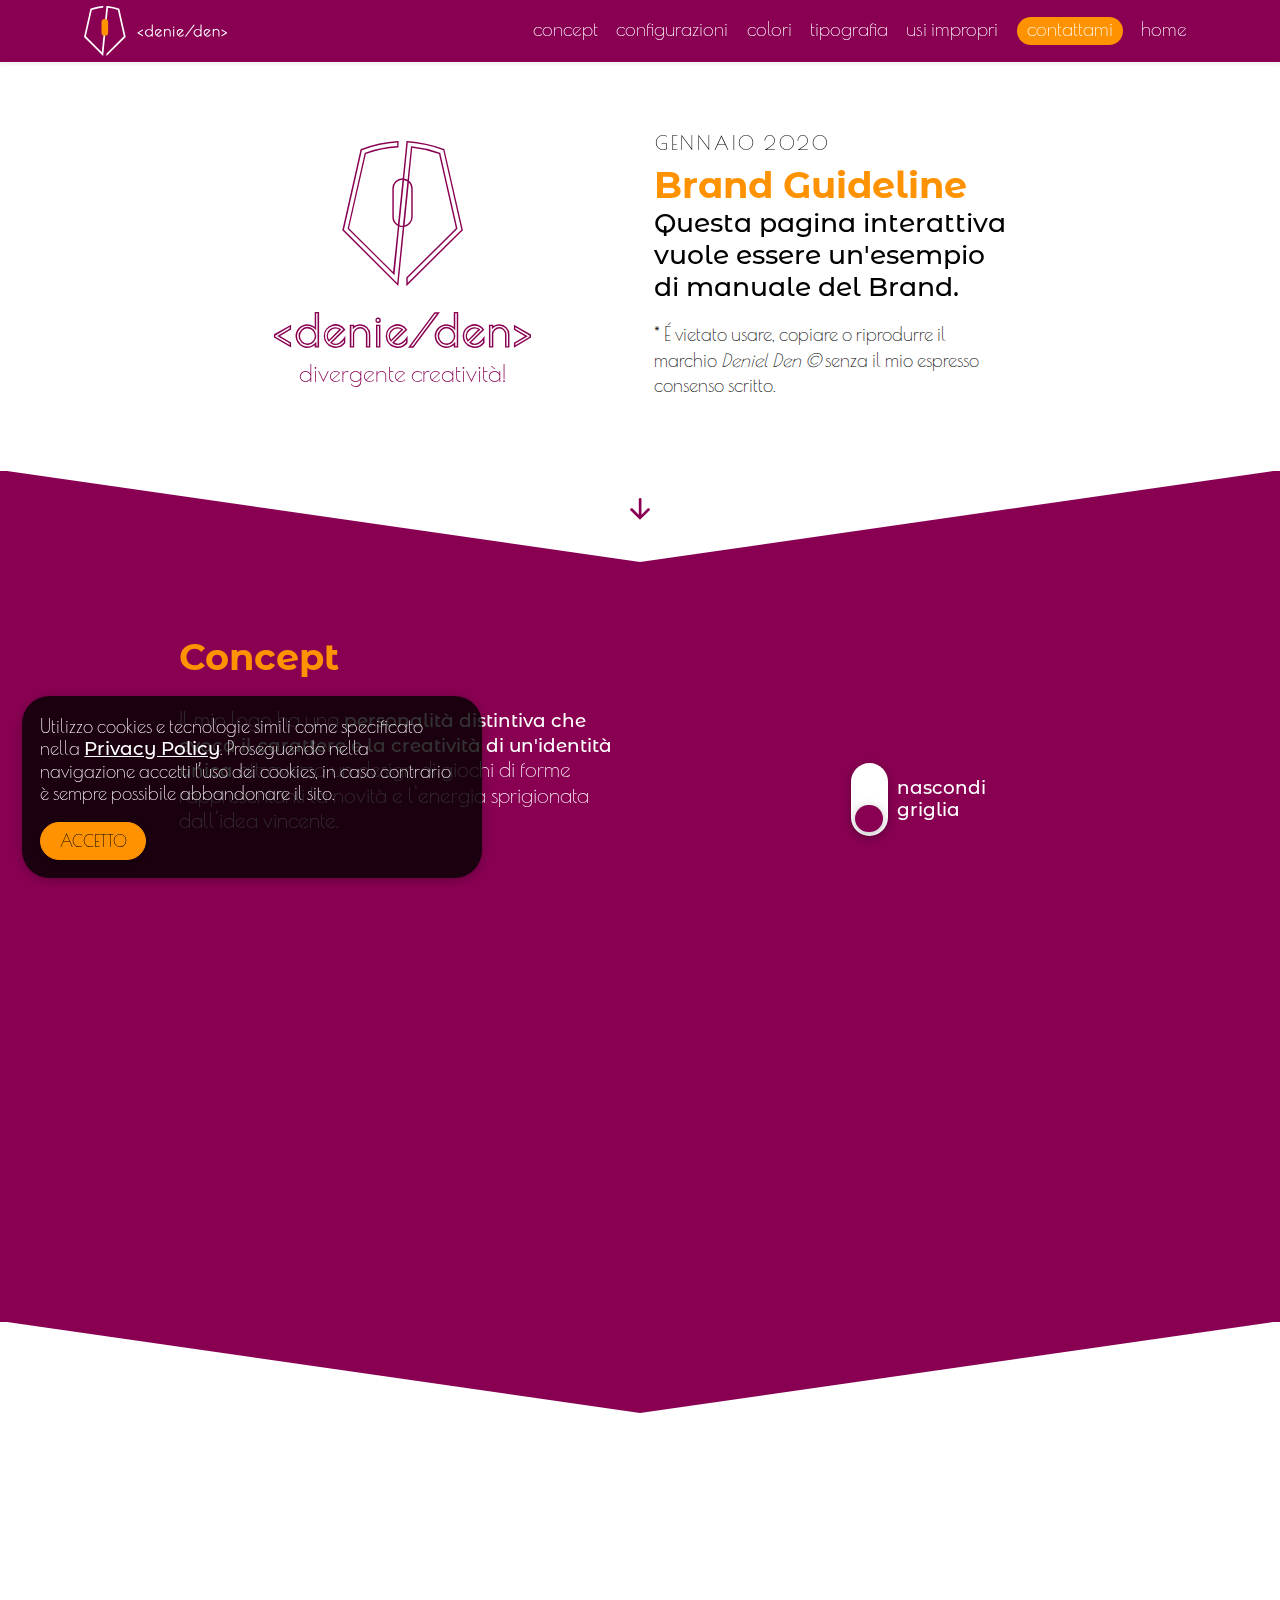
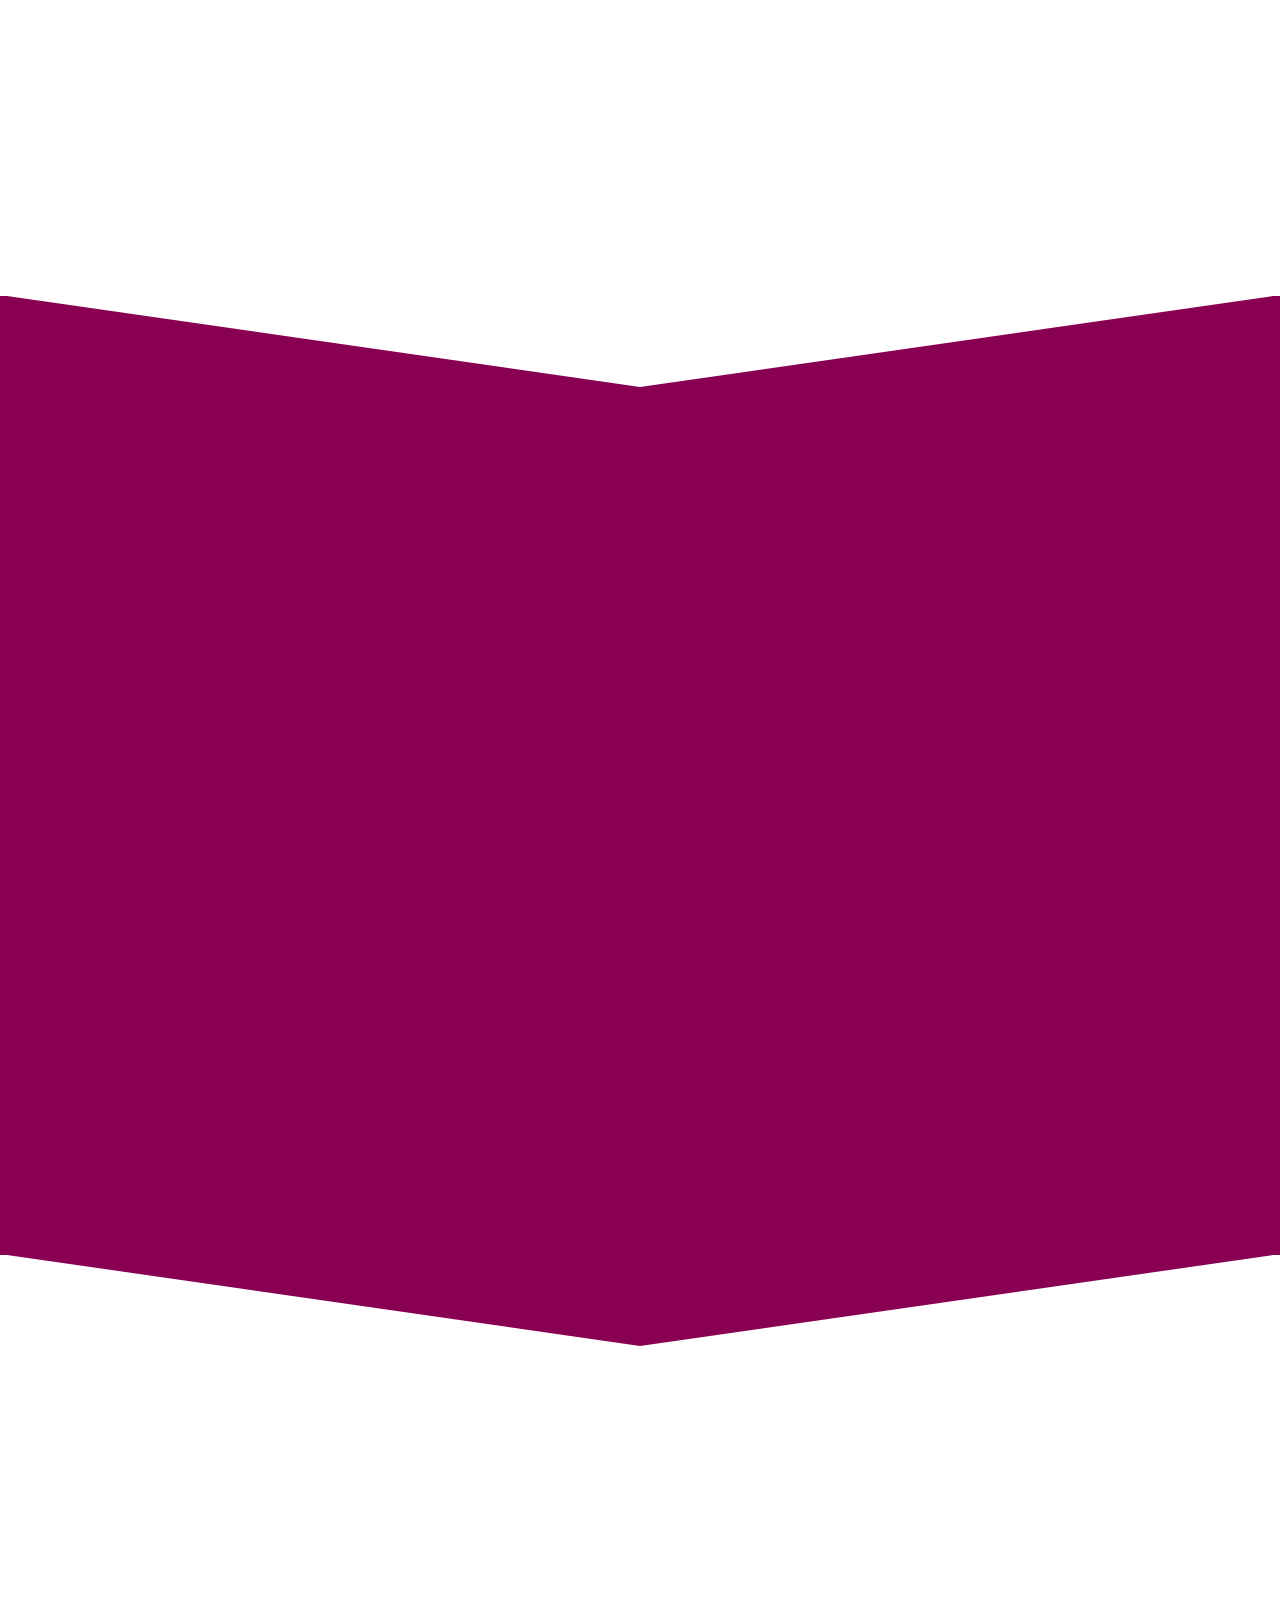
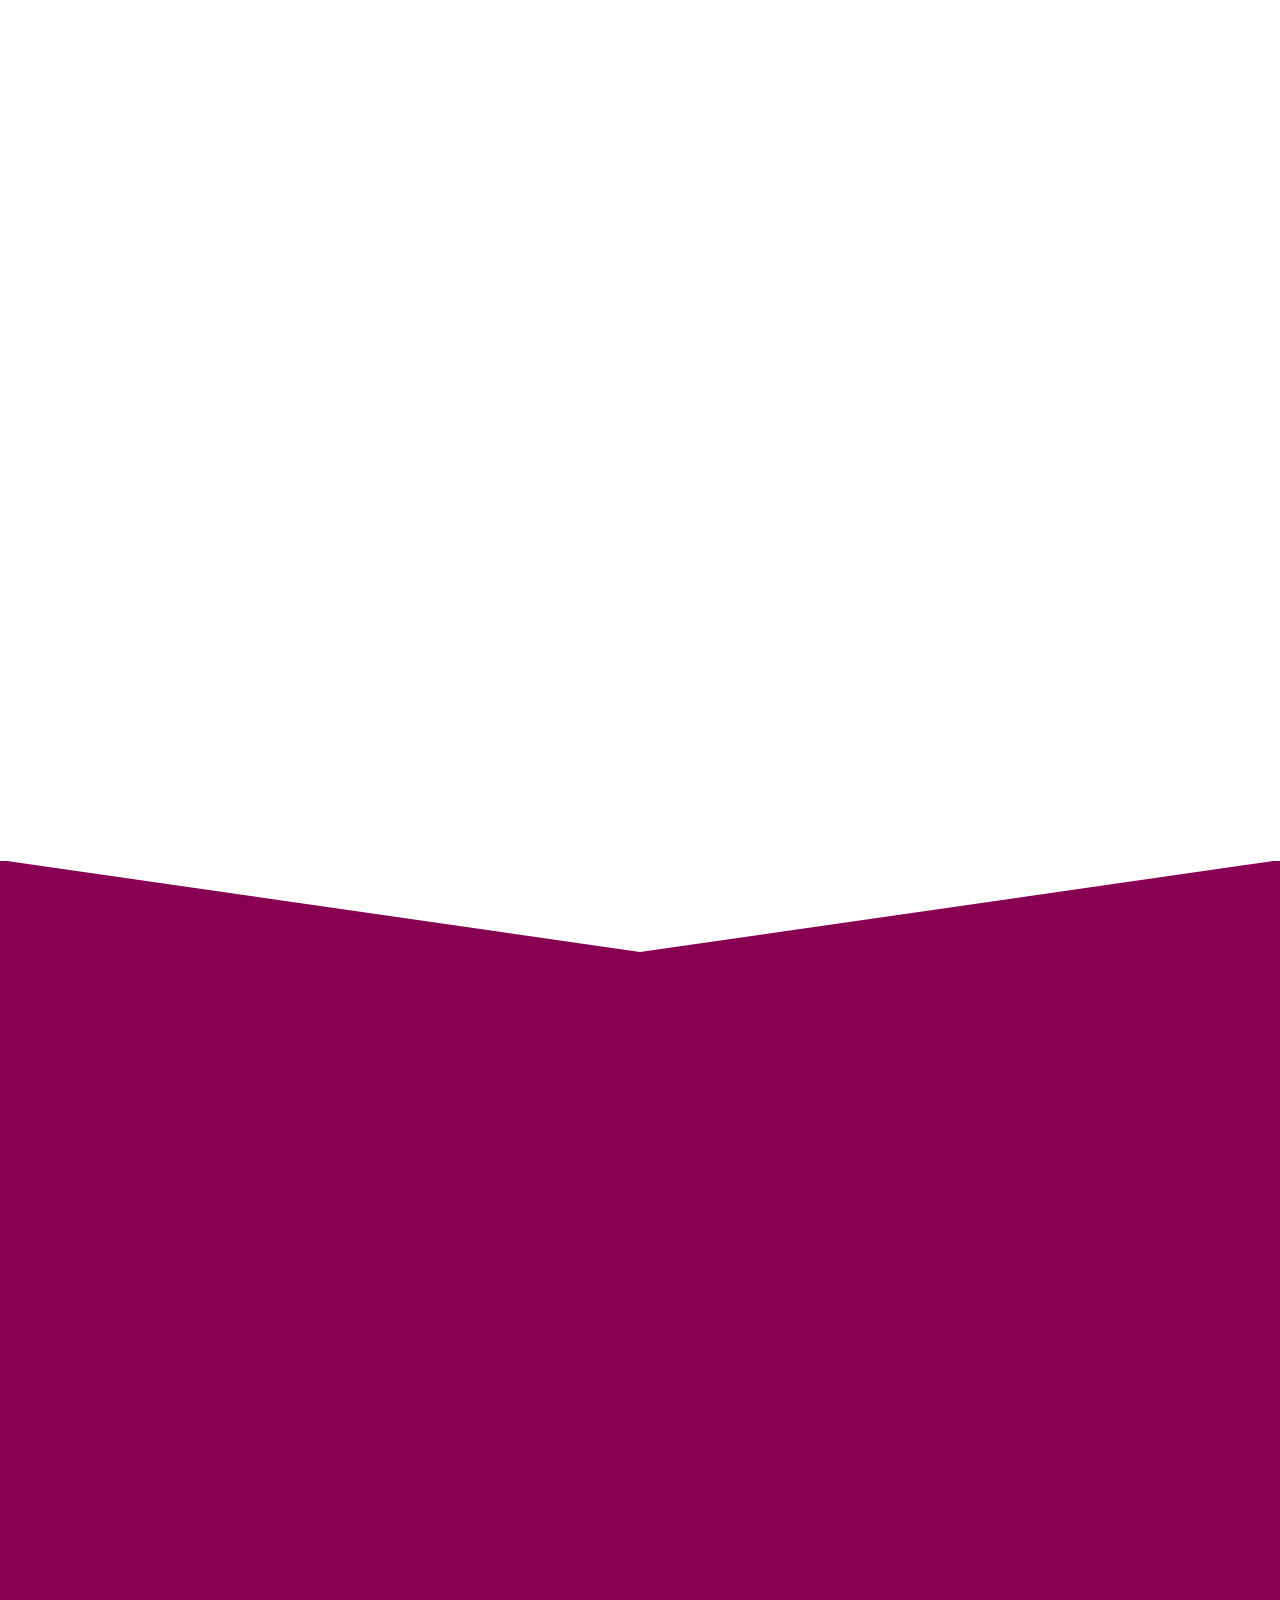
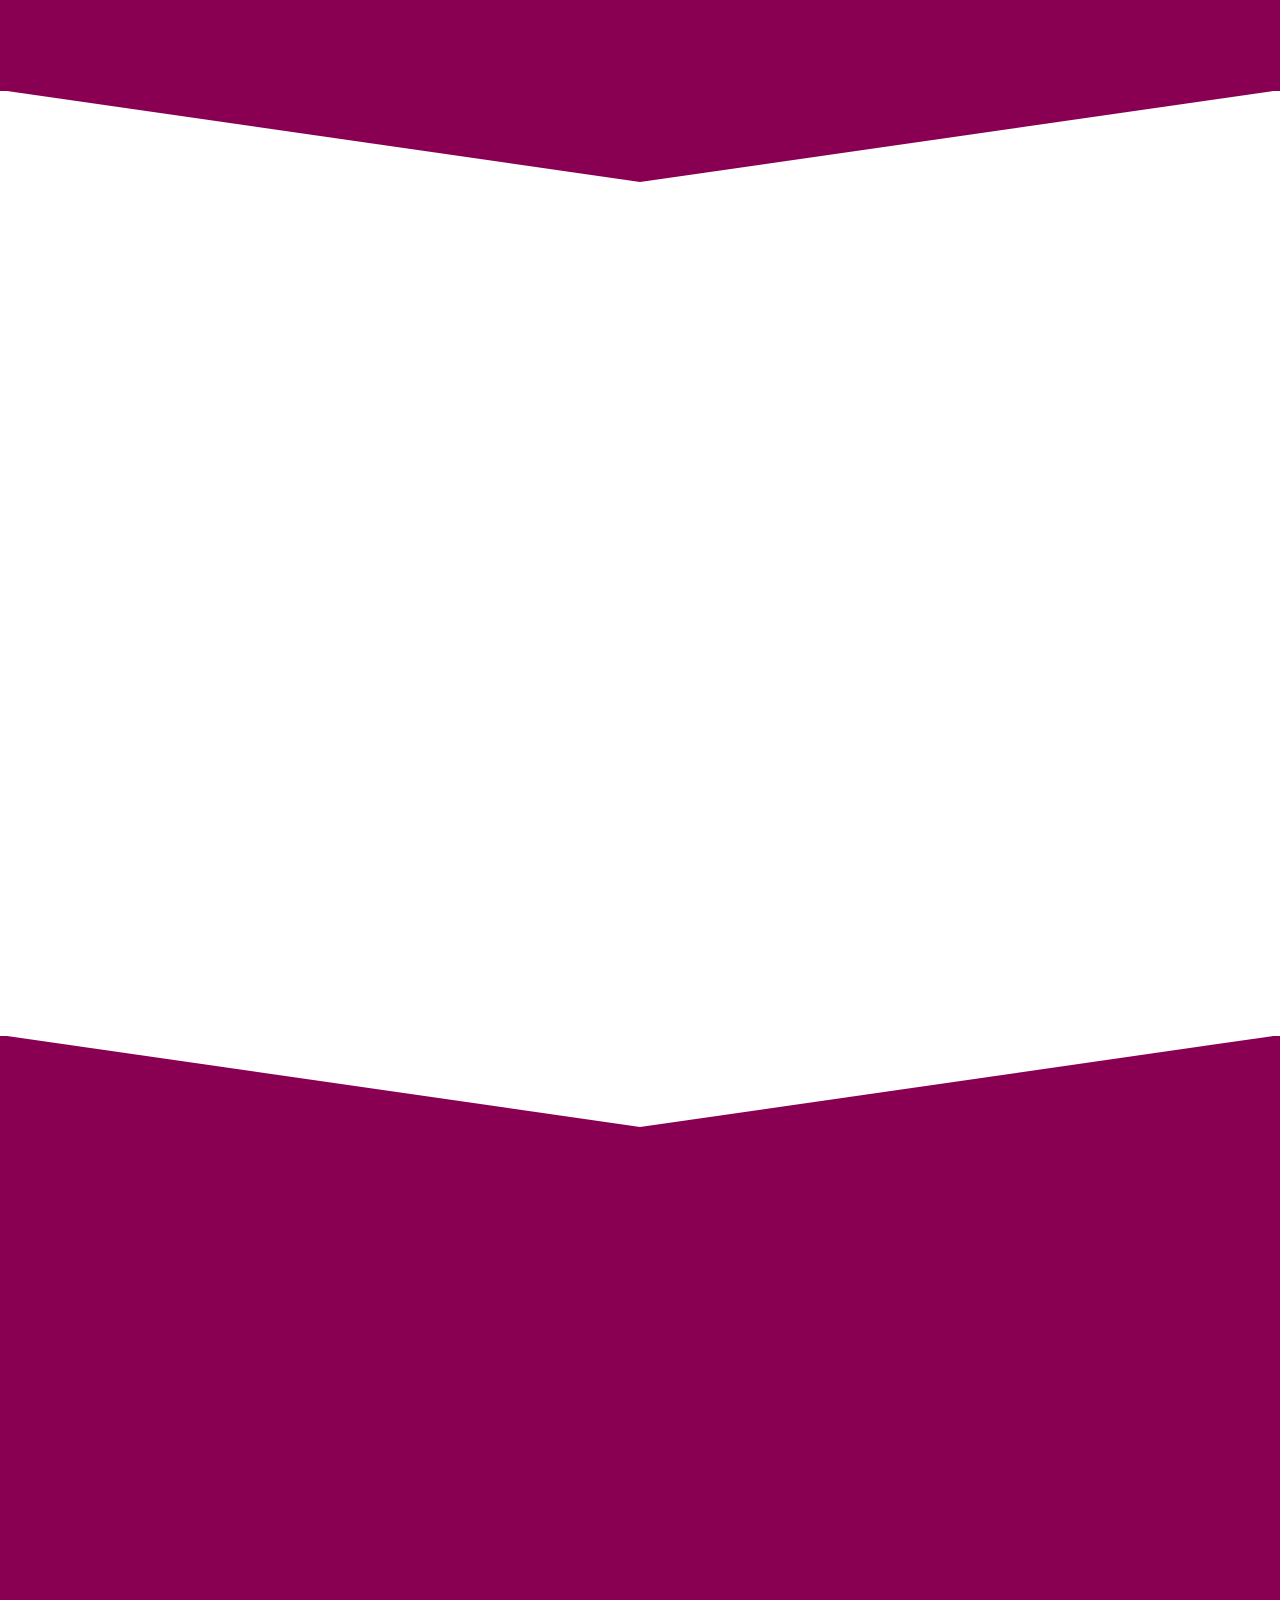
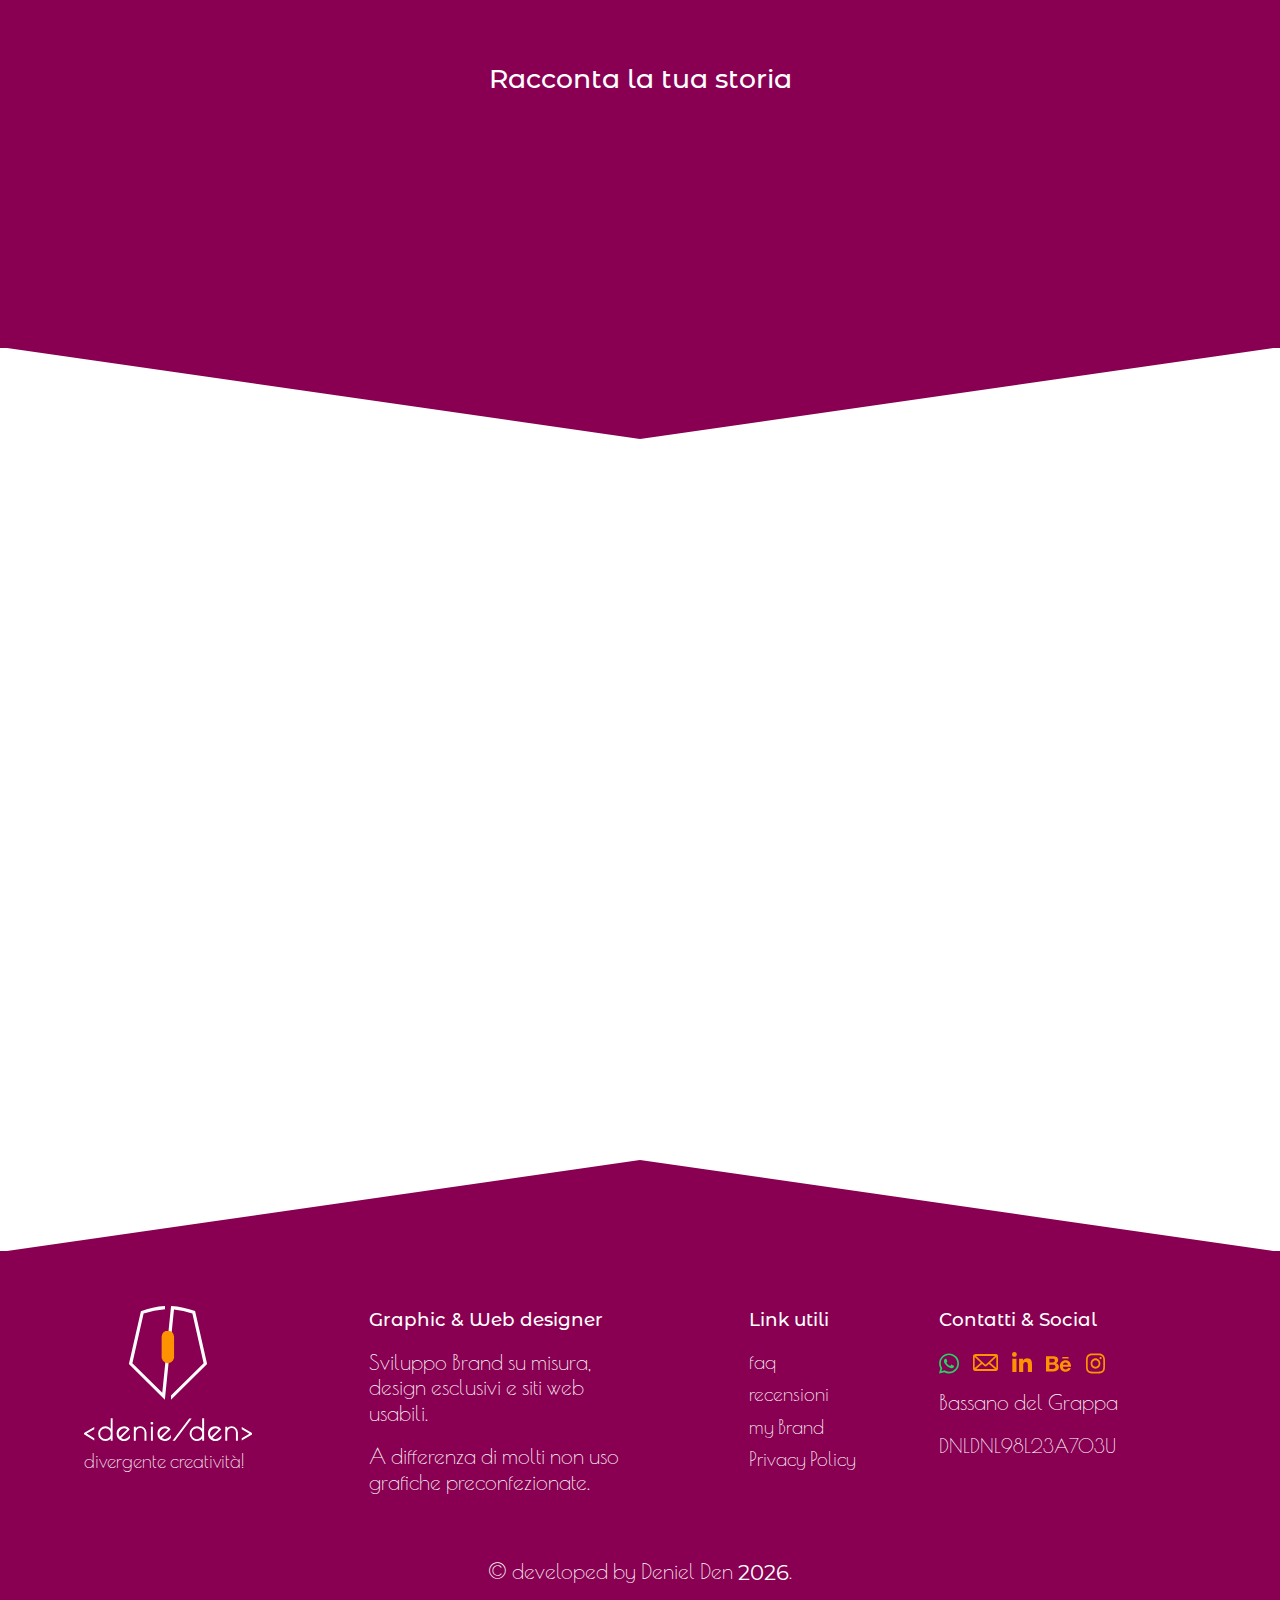
<file: brand.html>
<!DOCTYPE html>
<html lang="it">
<head>
    <script async src="https://www.googletagmanager.com/gtag/js?id=G-WC3MF7PJ2R"></script>
    <script async src="https://www.googletagmanager.com/gtag/js?id=UA-188588877-2"></script>
    <script>
        window.dataLayer = window.dataLayer || [];
        function gtag(){dataLayer.push(arguments);}
        gtag('js', new Date());
        gtag('config', 'G-WC3MF7PJ2R');
        gtag('config', 'UA-188588877-2');
        gtag('config', 'GA_MEASUREMENT_ID', '/brand');
        //hotjar
        (function(h,o,t,j,a,r){
            h.hj=h.hj||function(){(h.hj.q=h.hj.q||[]).push(arguments)};
            h._hjSettings={hjid:2429723,hjsv:6};
            a=o.getElementsByTagName('head')[0];
            r=o.createElement('script');r.async=1;
            r.src=t+h._hjSettings.hjid+j+h._hjSettings.hjsv;
            a.appendChild(r);
        })(window,document,'https://static.hotjar.com/c/hotjar-','.js?sv=');
    </script>
    <meta charset="UTF-8">
    <meta name="viewport" content="width=device-width, initial-scale=1.0">
    <meta name="author" content="Deniel Den">
    <title>Brand Guideline &bull; Deniel Den &bull; Graphic & Web designer</title>
    <meta name="description" content="Cos'è il manuale del logo, o Brand Guideline? É un documento di linee guida per l'utilizzo corretto del marchio, descritto tramite questa pagina interattiva d'esempio.">
    <meta name="keywords" content="manuale del logo, brand, branding, brand guideline, manuale del brand, logo, logo fighissimo, logo personalizzato, varianti logo, colori logo, dimesioni minime logo, tipografia logo, usi impropri logo, consulente, consulente del brand, consulente grafico, graphic designer, grafico serio">
    <link rel="shortcut icon" href="img/favicon.svg" type="image/svg+xml">
    <link rel="apple-touch-icon" href="img/favicon.svg">
    <link rel="dns-prefetch" href="https://fonts.gstatic.com" crossorigin>
    <link rel="preload" href="https://fonts.googleapis.com/css2?family=Montserrat+Alternates:ital,wght@0,400;0,500;0,600;0,700;1,400;1,600&family=Poiret+One&display=swap" as="style">
    <link href="https://fonts.googleapis.com/css2?family=Montserrat+Alternates:ital,wght@0,400;0,500;0,600;0,700;1,400;1,600&family=Poiret+One&display=swap" rel="stylesheet">
    <link rel="stylesheet" href="css/bootstrap.min.css">
    <link rel="stylesheet" href="css/style.min.css">
</head>
<body data-bs-spy="scroll" data-bs-target="#denNavbar">
    <div id="preload">
        <div class="spinner-grow" role="status"><span class="sr-only"></span></div>
    </div>
    <nav class="navbar navbar-expand-lg fixed-top navbar-dark shadow-sm p-0">
        <div class="container-md">
            <a class="navbar-brand" href="/">
                <img src="img/logo.svg" alt="Deniel Den &bull; Graphic & Web designer" height="50">
            </a>
            <button class="navbar-toggler" type="button" data-bs-toggle="collapse" data-bs-target="#denNavbar" aria-controls="denNavbar" aria-expanded="false" aria-label="Toggle navigation">
                <span class="navbar-toggler-icon"></span>
            </button>
            <div class="collapse navbar-collapse justify-content-end" id="denNavbar">
                <div class="navbar-nav">
                    <a class="nav-link" href="#concept">concept</a>
                    <a class="nav-link" href="#configurazioni">configurazioni</a>
                    <a class="nav-link" href="#colori">colori</a>
                    <a class="nav-link" href="#tipografia">tipografia</a>
                    <a class="nav-link" href="#usi-impropri">usi impropri</a>
                    <a class="nav-link" href="#contattami">
                        <button id="btn-nav">contattami</button>
                    </a>
                    <a class="nav-link" href="/">home</a>
                </div>
            </div>
        </div>
    </nav>

    <main>
        <section>
            <div class="container-md">
                <div class="row justify-content-center align-items-center">
                    <div class="col-md-3">
                        <img src="img/brand/border.svg" class="img-fluid" loading="lazy" title="Brand Guideline marchio Deniel Den" alt="Brand Guideline &bull; Deniel Den &bull; Graphic & Web designer" data-aos="fade-down">
                        <p class="slogan mb-sm" data-aos="fade-down" data-aos-delay="100">divergente creatività!</p>
                    </div>
                    <div class="col-md-4 offset-md-1">
                        <h3 data-aos="fade-down" data-aos-delay="100">GENNAIO 2020</h3>
                        <h1 data-aos="fade-down" data-aos-delay="150">Brand Guideline</h1>
                        <h2 data-aos="fade-down" data-aos-delay="200">Questa pagina interattiva vuole essere un'esempio di manuale del Brand.</h2>
                        <small data-aos="fade-down" data-aos-delay="300">* É vietato usare, copiare o riprodurre il marchio <em>Deniel Den &copy;</em> senza il mio espresso consenso scritto.</small>
                    </div>
                    <a href="#concept" id="goDown">
                        <svg width="20" fill="#890052" xmlns="http://www.w3.org/2000/svg" viewBox="0 0 15 16.4"><path d="M14.6,7.9c-0.4-0.4-1-0.4-1.4,0l-4.6,4.6V1c0-0.6-0.5-1-1-1s-1,0.5-1,1v11.5L1.9,7.9c-0.4-0.4-1-0.4-1.4,0C0,8.3,0,8.9,0.4,9.3l7.1,7.1l7.1-7.1C15,8.9,15,8.3,14.6,7.9z"></svg>
                    </a>
                </div>
            </div>
        </section>

        <section id="concept">
            <svg preserveAspectRatio="none" width="100%" class="bg-arrow" viewBox="0 0 1200 100" xmlns="http://www.w3.org/2000/svg"><polygon fill="#fff" points="600 100 0 0 1200 0 600 100"></svg>
            <div class="container-md pt-fix">
                <div class="row justify-content-center align-items-center">
                    <div class="col-md-5">
                        <h1 data-aos="fade-down">Concept</h1>
                        <p data-aos="fade-down" data-aos-delay="100">Il mio logo ha una <strong>personalità distintiva che evoca il carattere e la creatività di un'identità unica</strong> attraverso un design di giochi di forme rappresentanti la novità e l'energia sprigionata dall'idea vincente.</p>
                        <p data-aos="fade-down" data-aos-delay="150">Il <strong>marchio</strong> è composto da 3 elementi inseparabili: un mouse, una penna e del codice HTML che uniti creano un <strong>pittogramma minimal</strong> assomigliante alle iniziali del mio nome, con al centro l'idea.</p>
                        <img src="img/brand/concept.svg" class="mb-5" loading="lazy" title="Concept Marchio Deniel Den" alt="Concept Marchio Deniel Den &bull; Graphic & Web designer" data-aos="fade-down" data-aos-delay="200">
                        <h2 data-aos="fade-down" data-aos-delay="250">Valori comunicativi</h2>
                        <p data-aos="fade-down" data-aos-delay="300">Creatività, unicità, fiducia, tranquillità, novità, energia, codifica, digitale, eleganza, ingegno, percorso, curiosità, protezione, qualità.</p>
                    </div>
                    <div class="col-md-4 offset-md-1">
                        <label class="switch" data-aos="fade-down" data-aos-delay="100">
                            <input type="checkbox" id="conceptOnOff">
                            <span class="slider"></span>
                            <b class="label-action">nascondi griglia</b>
                        </label>
                        <object id="svgSezAurea" type="image/svg+xml" data="img/brand/sezioneAurea.svg" loading="lazy" title="Sezione Aurea Marchio Deniel Den &bull; Graphic & Web designer" data-aos="fade-down" data-aos-delay="200"></object>
                    </div>
                </div>
            </div>
        </section>
        <svg preserveAspectRatio="none" width="100%" class="bg-arrow" viewBox="0 0 1200 100" xmlns="http://www.w3.org/2000/svg"><polygon fill="#890052" points="600 100 0 0 1200 0 600 100"></svg>

        <section id="configurazioni">
            <div class="container-md">
                <div class="row justify-content-center align-items-center">
                    <div class="col-md-4">
                        <div class="d-block d-sm-none">
                            <h1 data-aos="fade-down" data-aos-delay="100">Configurazioni</h1>
                            <h2 data-aos="fade-down" data-aos-delay="150">4 versioni del logo.</h2>
                            <p data-aos="fade-down" data-aos-delay="200">I diversi ambienti di <strong>marketing</strong> richiedono soluzioni verticali e orizzontali: <strong>il marchio è progettato per funzionare efficacemente in tutte le sue applicazioni</strong> e può essere adattato in base all'utilizzo e allo spazio disponibile.</p>
                        </div>
                        <div id="versioni" data-aos="fade-down">
                            <ul>
                                <li><a id="verOrizzontale">Orizzontale</a></li>
                                <li><a id="verVerticale">Verticale</a></li>
                                <li><a id="verPittogramma">Pittogramma</a></li>
                                <li><a id="verLogotipo">Logotipo</a></li>
                            </ul>
                            <svg id="svgVersioni" xmlns="http://www.w3.org/2000/svg" viewBox="0 0 328.51 141.73" title="4 versioni del logo Deniel Den &bull; Graphic & Web designer">
                                <g id="verPittogramma"><path d="M91.28,0c7.67.48,12.79,1.39,25.2,5.35L129.07,60.9,91.21,98.51V93.83l34.19-34L113.65,8C103.59,4.9,99.46,4,94.32,3.61L84.78,98.43,47.07,60.9,59.66,5.39C72,1.51,76.61.51,84.93,0V3.43C77.19,4,74.34,4.43,62.49,8L50.74,59.84,82.07,91Z"/><path d="M88.07,25.75a6.52,6.52,0,0,0-6.52,6.52V51.82a6.52,6.52,0,0,0,13,0V32.27A6.52,6.52,0,0,0,88.07,25.75Z"/></g>
                                <g id="verOrizzontale"><polygon points="152.37 53.52 163.14 59.89 163.14 57.53 155.09 52.78 163.14 48.06 163.14 45.77 152.37 52.04 152.37 53.52"/><polygon points="317.74 45.88 317.74 48.17 325.78 52.89 317.74 57.64 317.74 60 328.51 53.63 328.51 52.15 317.74 45.88"/><path d="M180.41,47.65a6.94,6.94,0,0,0-1.7-1.35,7.7,7.7,0,0,0-3.84-1.17,7.46,7.46,0,0,0-5.4,2.34,7.53,7.53,0,0,0,0,10.7,7.06,7.06,0,0,0,9.16,1.19A7.29,7.29,0,0,0,180.41,58v2.31h2V36.63h-2Zm-9.5,9.16a5.6,5.6,0,1,1,9.56-4,5.33,5.33,0,0,1-1.67,3.95,5.56,5.56,0,0,1-4,1.81A5.35,5.35,0,0,1,170.91,56.81Z"/><path d="M197.11,57.77a5.27,5.27,0,0,1-5.92-.33l9.1-9c-4.51-6.38-13.74-2.8-13.74,4.29a7.79,7.79,0,0,0,14,4.69l0-3.3A9.37,9.37,0,0,1,197.11,57.77Zm.4-9.44-7.75,7.72C185.86,51.14,192.61,44.37,197.51,48.33Z"/><path d="M239.92,57.77a5.27,5.27,0,0,1-5.92-.33l9.1-9c-4.51-6.38-13.74-2.8-13.74,4.29a7.79,7.79,0,0,0,14,4.69v-3.3A9.46,9.46,0,0,1,239.92,57.77Zm.4-9.44-7.75,7.72C228.67,51.14,235.42,44.37,240.32,48.33Z"/><path d="M293,57.77a5.27,5.27,0,0,1-5.92-.33l9.1-9c-4.5-6.38-13.74-2.8-13.74,4.29a7.79,7.79,0,0,0,14,4.69v-3.3A9.32,9.32,0,0,1,293,57.77Zm.4-9.44-7.75,7.72C281.72,51.14,288.48,44.37,293.37,48.33Z"/><path d="M211.33,45.12A6,6,0,0,0,206.68,47v-1.5h-2V60.28h2V51.59a4.29,4.29,0,0,1,1.4-3.19A4.49,4.49,0,0,1,211.33,47a4.12,4.12,0,0,1,3.11,1.35,4.46,4.46,0,0,1,1.29,3.2v8.69h2V51.59A6.28,6.28,0,0,0,215.91,47,6.2,6.2,0,0,0,211.33,45.12Z"/><path d="M307.19,45.12A6.08,6.08,0,0,0,302.54,47v-1.5h-2V60.28h2V51.59A4.26,4.26,0,0,1,304,48.4,4.45,4.45,0,0,1,307.19,47a4.09,4.09,0,0,1,3.11,1.35,4.47,4.47,0,0,1,1.3,3.2v8.69h2V51.59A6.32,6.32,0,0,0,311.78,47,6.22,6.22,0,0,0,307.19,45.12Z"/><ellipse cx="223.56" cy="41.91" rx="1.41" ry="1.35"/><rect x="222.54" y="45.45" width="2.04" height="14.83"/><polygon points="262.71 36.95 245.22 60.4 247.68 60.4 265.22 36.95 262.71 36.95"/><path d="M276.28,47.65a7.18,7.18,0,0,0-1.71-1.35,7.67,7.67,0,0,0-3.83-1.17,7.49,7.49,0,0,0-5.41,2.34,7.53,7.53,0,0,0,0,10.7A7.64,7.64,0,0,0,276.28,58v2.32h2V36.63h-2Zm-9.51,9.16a5.66,5.66,0,0,1,0-8,5.39,5.39,0,0,1,3.92-1.8,6,6,0,0,1,5.63,5.81,5.34,5.34,0,0,1-1.68,3.95,5.54,5.54,0,0,1-4,1.81A5.39,5.39,0,0,1,266.77,56.81Z"/></g>
                                <g id="verVerticale" style="display:none"><polygon points="0 134.72 10.77 141.09 10.77 138.73 2.73 133.98 10.77 129.26 10.77 126.97 0 133.24 0 134.72"/><polygon points="165.37 127.08 165.37 129.37 173.42 134.09 165.37 138.84 165.37 141.19 176.14 134.83 176.14 133.34 165.37 127.08"/><path d="M28.05,128.85a7.18,7.18,0,0,0-1.71-1.35,7.72,7.72,0,0,0-3.83-1.18,7.47,7.47,0,0,0-5.41,2.35,7.52,7.52,0,0,0,0,10.69,7.48,7.48,0,0,0,5.41,2.37,7.61,7.61,0,0,0,3.75-1.17,7.34,7.34,0,0,0,1.79-1.41v2.31h2V117.82h-2ZM18.54,138a5.66,5.66,0,0,1,0-8,5.39,5.39,0,0,1,3.92-1.8,5.47,5.47,0,0,1,3.95,1.82,5.46,5.46,0,0,1,1.68,4A5.34,5.34,0,0,1,26.43,138a5.54,5.54,0,0,1-4,1.81A5.43,5.43,0,0,1,18.54,138Z"/><path d="M44.74,139a5.27,5.27,0,0,1-5.92-.33l9.1-9c-4.51-6.38-13.74-2.8-13.74,4.29a7.79,7.79,0,0,0,14,4.69v-3.3A9.46,9.46,0,0,1,44.74,139Zm.4-9.44-7.75,7.72C33.49,132.34,40.24,125.57,45.14,129.53Z"/><path d="M87.55,139a5.27,5.27,0,0,1-5.92-.33l9.1-9c-4.5-6.38-13.74-2.8-13.74,4.29a7.79,7.79,0,0,0,14,4.69v-3.3A9.46,9.46,0,0,1,87.55,139Zm.4-9.44-7.75,7.72C76.3,132.34,83.06,125.57,88,129.53Z"/><path d="M140.61,139a5.27,5.27,0,0,1-5.92-.33l9.1-9c-4.51-6.38-13.74-2.8-13.74,4.29a7.79,7.79,0,0,0,14,4.69l0-3.3A9.45,9.45,0,0,1,140.61,139Zm.4-9.44-7.75,7.72C129.36,132.34,136.11,125.57,141,129.53Z"/><path d="M59,126.32a6,6,0,0,0-4.65,1.83v-1.5h-2v14.82h2v-8.68a4.29,4.29,0,0,1,1.4-3.19A4.49,4.49,0,0,1,59,128.24a4.1,4.1,0,0,1,3.11,1.35,4.47,4.47,0,0,1,1.3,3.2v8.68h2v-8.68a6.31,6.31,0,0,0-1.85-4.58A6.19,6.19,0,0,0,59,126.32Z"/><path d="M154.82,126.32a6,6,0,0,0-4.64,1.83v-1.5h-2v14.82h2v-8.68a4.29,4.29,0,0,1,1.4-3.19,4.48,4.48,0,0,1,3.24-1.36,4.12,4.12,0,0,1,3.12,1.35,4.46,4.46,0,0,1,1.29,3.2v8.68h2v-8.68a6.32,6.32,0,0,0-1.86-4.58A6.17,6.17,0,0,0,154.82,126.32Z"/><ellipse cx="71.19" cy="123.11" rx="1.41" ry="1.35"/><rect x="70.18" y="126.65" width="2.04" height="14.83"/><polygon points="110.34 118.14 92.86 141.59 95.31 141.59 112.85 118.14 110.34 118.14"/><path d="M123.91,128.85a6.81,6.81,0,0,0-1.71-1.35,7.66,7.66,0,0,0-3.83-1.18,7.43,7.43,0,0,0-5.4,2.35,7.52,7.52,0,0,0,0,10.69,7.44,7.44,0,0,0,5.4,2.37,7.57,7.57,0,0,0,3.76-1.17,7.29,7.29,0,0,0,1.78-1.41v2.32h2V117.82h-2Zm-9.5,9.16a5.6,5.6,0,1,1,9.56-4A5.33,5.33,0,0,1,122.3,138a5.56,5.56,0,0,1-4,1.81A5.35,5.35,0,0,1,114.41,138Z"/></g>
                            </svg>
                        </div>
                        <p class="d-block d-sm-none" data-aos="fade-down" data-aos-delay="250">È vietato modificare, separare o rimuovere alcun elemento, se non espressamente qui indicato.</p>
                    </div>
                    <div class="col-md-5 offset-md-1 d-none d-sm-block">
                        <h1 data-aos="fade-down" data-aos-delay="100">Configurazioni</h1>
                        <h2 data-aos="fade-down" data-aos-delay="150">4 versioni del logo.</h2>
                        <p data-aos="fade-down" data-aos-delay="200">I diversi ambienti di <strong>marketing</strong> richiedono soluzioni verticali e orizzontali: <strong>il marchio è progettato per funzionare efficacemente in tutte le sue applicazioni</strong> e può essere adattato in base all'utilizzo e allo spazio disponibile.</p>
                        <p data-aos="fade-down" data-aos-delay="250">È vietato modificare, separare o rimuovere alcun elemento, se non espressamente qui indicato.</p>
                    </div>
                </div>
            </div>
        </section>
        
        <section id="spazziatura">
            <svg preserveAspectRatio="none" width="100%" class="bg-arrow" viewBox="0 0 1200 100" xmlns="http://www.w3.org/2000/svg"><polygon fill="#fff" points="600 100 0 0 1200 0 600 100"></svg>
            <div class="container-md pt-fix">
                <div class="row justify-content-center align-items-center">
                    <div class="col-md-5">
                        <h1 data-aos="fade-down">Spazziatura</h1>
                        <h2 data-aos="fade-down" data-aos-delay="100">Dagli il posto che merita!</h2>
                        <p data-aos="fade-down" data-aos-delay="200">La spaziatura è l'area minima da tenere tra il logo e qualsiasi altro elemento grafico che lo circonda per <strong>garantire la massima leggibilità e visibilità</strong>.</p>
                        <p data-aos="fade-down" data-aos-delay="250">La <strong>spaziatura minima</strong> da usare è pari all'altezza della rotella centrale arancione dentro il pittogramma.</p>
                    </div>
                    <div class="col-md-4 offset-md-1">
                        <label class="switch" data-aos="fade-down" data-aos-delay="100">
                            <input type="checkbox" id="spaceOnOff">
                            <span class="slider"></span>
                            <b class="label-action">nascondi griglia</b>
                        </label>
                        <object id="svgSpace" type="image/svg+xml" data="img/brand/spaziatura.svg" loading="lazy" title="Spazziatura minima marchio Deniel Den &bull; Graphic & Web designer" data-aos="fade-down" data-aos-delay="150"></object>
                    </div>

                    <div class="col-12 pt-fix"></div>

                    <div class="col-md-4">
                        <div class="d-block d-sm-none">
                            <h1 data-aos="fade-down" data-aos-delay="100">Dimesioni minime</h1>
                            <p data-aos="fade-down" data-aos-delay="150">Il logo è progettato per essere riconoscibile anche in piccole dimensioni sia per la stampa che per il web: <strong>rimpicciolire o ingrandire il marchio mantenendo la sua integrità e proporzione tramite il file vettoriale</strong>.</p>
                        </div>
                        <div class="text-center">
                            <p class="mt-4" data-aos="fade-down">Ridimensiona il logo su e giù.</p>
                            <div class="size-box">
                                <img src="img/logo.svg" id="logoSize" loading="lazy" title="Dimesioni minime marchio Deniel Den" alt="Dimesioni minime marchio Deniel Den &bull; Graphic & Web designer" data-aos="fade-down" data-aos-delay="100">
                            </div>
                            <input type="range" min="6" max="18" value="12" id="sizeLogoBar" data-aos="fade-down" data-aos-delay="150">
                            <p class="p-0" data-aos="fade-down" data-aos-delay="200">Dimensione: <span id="sizeOutput">18 mm</span></p>
                        </div>
                        <p class="d-block d-sm-none" data-aos="fade-down" data-aos-delay="200">Non ridurre il logo oltre le dimensioni indicate.</p>
                    </div>
                    <div class="col-md-5 offset-md-1 d-none d-sm-block">
                        <h1 data-aos="fade-down" data-aos-delay="100">Dimesioni minime</h1>
                        <p data-aos="fade-down" data-aos-delay="150">Il logo è progettato per essere riconoscibile anche in piccole dimensioni sia per la stampa che per il web: <strong>rimpicciolire o ingrandire il marchio mantenendo la sua integrità e proporzione tramite il file vettoriale</strong>.</p>
                        <p data-aos="fade-down" data-aos-delay="200">Non ridurre il logo oltre le dimensioni indicate.</p>
                    </div>
                </div>
            </div>
        </section>
        <svg preserveAspectRatio="none" width="100%" class="bg-arrow" viewBox="0 0 1200 100" xmlns="http://www.w3.org/2000/svg"><polygon fill="#890052" points="600 100 0 0 1200 0 600 100"></svg>
        
        <section id="colori">
            <div class="container-md">
                <div class="row justify-content-center align-items-center">
                    <div class="col-md-5">
                        <h1 data-aos="fade-down">Colori</h1>
                        <h2 data-aos="fade-down" data-aos-delay="100">Psicologia del colore.</h2>
                        <p data-aos="fade-down" data-aos-delay="150">I colori provocano determinati <strong>sentimenti ed emozioni</strong>: un ruolo fondamentale nell'identità del Brand.</p>
                        <p data-aos="fade-down" data-aos-delay="200">Il viola/bordeaux trasmette unicità, fiducia, tranquillità e creatività che rompe gli schemi mentre l'arancione dà un pizzico di energia e divertimento mossi dall'entusiasmo di creare la novità. I colori vanno usati per creare le composizioni con il viola e il bianco predominanti, con un uso limitato dell'arancione per titoli, bottoni e <strong>punti focali</strong>.</p>
                        <p data-aos="fade-down" data-aos-delay="250">Utilizzare sempre i metodi colore indicati di seguito: <strong>CMYK e Patone per la stampa, RGB ed esadecimale per gli schermi</strong>.</p>
                    </div>
                    <div class="col-md-4 offset-md-1">
                        <div class="metodi-colore mb-5" data-aos="fade-down" data-aos-delay="100">
                            <svg xmlns="http://www.w3.org/2000/svg" viewBox="0 0 22.8 28.3" xml:space="preserve"><path fill="#890052" d="M11.4,28.3L0,17L3.5,1.5c3.4-1.1,4.7-1.4,7-1.5c0.7,0,1.1,0,1.8,0c2.1,0.1,3.6,0.4,7,1.5  L22.8,17L11.4,28.3z"></path></svg>
                            <ul>
                                <li><b>Bordeaux</b></li>
                                <li>R 1337</li>
                                <li>G 0</li>
                                <li>B 82</li>
                                <li>#890052</li>
                            </ul>
                            <ul>
                                <li>C 37</li>
                                <li>M 100</li>
                                <li>Y 27</li>
                                <li>K 28</li>
                                <li>Pantone 235 C</li>
                            </ul>
                        </div>
                        <div class="metodi-colore" data-aos="fade-down" data-aos-delay="200">
                            <svg xmlns="http://www.w3.org/2000/svg" viewBox="0 0 22.8 28.3" xml:space="preserve"><path fill="#ff9200" d="M11.4,28.3L0,17L3.5,1.5c3.4-1.1,4.7-1.4,7-1.5c0.7,0,1.1,0,1.8,0c2.1,0.1,3.6,0.4,7,1.5  L22.8,17L11.4,28.3z"></path></svg>
                            <ul>
                                <li><b>Arancione</b></li>
                                <li>R 255</li>
                                <li>G 146</li>
                                <li>B 0</li>
                                <li>#ff9200</li>
                            </ul>
                            <ul>
                                <li>C 0</li>
                                <li>M 51</li>
                                <li>Y 93</li>
                                <li>K 0</li>
                                <li>Pantone 2013 C</li>
                            </ul>
                        </div>
                    </div>
                </div>
            </div>
        </section>

        <section>
            <div class="container-md">
                <div class="row justify-content-center align-items-center">
                    <div class="col-md-4">
                        <div class="d-block d-sm-none">
                            <h1 data-aos="fade-down" data-aos-delay="100">Varianti colore</h1>
                            <p data-aos="fade-down" data-aos-delay="200">Il logo può essere utilizzato su fondo bianco, nero o viola sia in versione monocromatica che a colori: <strong>per ogni applicazione va utilizzata la versione appropriata.</strong></p>
                        </div>
                        <div id="varianti" data-aos="fade-down">
                            <ul>
                                <li><a id="varBianco">Bianco</a></li>
                                <li><a id="varNero">Nero</a></li>
                                <li><a id="varColori">Colori</a></li>
                                <li><a id="varNegativo">Negativo</a></li>
                                <li><a id="varViola">Viola</a></li>
                            </ul>
                            <object id="svgVarianti" type="image/svg+xml" data="img/brand/varianti.svg" loading="lazy" title="Varianti colore Marchio Deniel Den &bull; Graphic & Web designer"></object>
                        </div>
                    </div>
                    <div class="col-md-5 offset-md-1 d-none d-sm-block">
                        <h1 data-aos="fade-down" data-aos-delay="100">Varianti colore</h1>
                        <p data-aos="fade-down" data-aos-delay="200">Il logo può essere utilizzato su fondo bianco, nero o viola sia in versione monocromatica che a colori: <strong>per ogni applicazione va utilizzata la versione appropriata.</strong></p>
                    </div>
                </div>
            </div>
        </section>
        
        <section id="tipografia">
            <svg preserveAspectRatio="none" width="100%" class="bg-arrow" viewBox="0 0 1200 100" xmlns="http://www.w3.org/2000/svg"><polygon fill="#fff" points="600 100 0 0 1200 0 600 100"></svg>
            <div class="container-md">
                <div class="row justify-content-center">
                    <div class="title-box pt-fix">
                        <h1 data-aos="fade-down">Tipografia</h1>
                        <h2 data-aos="fade-down" data-aos-delay="100">Dimensioni, spaziatura e stile del font.</h2>
                        <p class="width-50" data-aos="fade-down" data-aos-delay="150">Fonts snelli e accurati che richiamano la forma del <strong>pittogramma</strong> grazie agli spigoli netti, le curve fluide e le stanghette a 45° delle 'e'.</p>
                    </div>
                    <div class="col-md-10 font-box" data-aos="fade-down" data-aos-delay="250">
                        <svg xmlns="http://www.w3.org/2000/svg" viewBox="0 0 42.51 41.48" id="typoE">
                            <path fill="#fff" d="M21.26,1.33a19.49,19.49,0,0,1,15,6.92L9.7,34.42q5.49,4.39,10.55,4.39a17.78,17.78,0,0,0,9.08-2.32A20,20,0,0,0,36,30.28v4.31a18.9,18.9,0,0,1-14.52,6.58h-.76a19,19,0,0,1-14-6A19.41,19.41,0,0,1,.75,21.08,19,19,0,0,1,6.66,7.19a19.91,19.91,0,0,1,14.6-5.86M7.93,32.65,32.49,8.25A17.67,17.67,0,0,0,20.55,3.69,16.38,16.38,0,0,0,8.64,8.88,16.43,16.43,0,0,0,3.45,20.83,17.28,17.28,0,0,0,7.93,32.65M21.26.58A20.72,20.72,0,0,0,6.13,6.66,19.72,19.72,0,0,0,0,21.08,20.21,20.21,0,0,0,6.17,35.66a19.76,19.76,0,0,0,14.5,6.26h.76a19.71,19.71,0,0,0,15.08-6.83l.19-.21V27.83l-1.37,2a19.19,19.19,0,0,1-6.38,6,17.14,17.14,0,0,1-8.7,2.22c-3,0-6.09-1.2-9.36-3.66L37.25,8.28l-.49-.53A20.25,20.25,0,0,0,21.26.58ZM8,31.54A16.59,16.59,0,0,1,4.2,20.83a15.76,15.76,0,0,1,5-11.42,15.73,15.73,0,0,1,11.38-5A16.92,16.92,0,0,1,31.38,8.3L8,31.54Z" transform="translate(0 -0.51)"/>
                            <g id="gridTypoE" fill="#ff9200"><path d="M36.85,35.76a.17.17,0,0,1-.15-.11v-8.5a.17.17,0,0,1,.15-.11.19.19,0,0,1,.15.11v8.5A.19.19,0,0,1,36.85,35.76Z" transform="translate(0 -0.51)"/><path d="M42.46,3.34a.14.14,0,0,0-.21,0L37.56,8V.66a.15.15,0,0,0-.3,0V8.28L3.48,41.74a.15.15,0,0,0,0,.21.17.17,0,0,0,.22,0L37.26,8.7V41.82a.15.15,0,0,0,.3,0V8.41l4.9-4.86A.14.14,0,0,0,42.46,3.34Z" transform="translate(0 -0.51)"/><polygon points="40.15 1.65 39.81 1.65 39.81 1.27 39.48 1.27 39.48 1.65 38.96 1.65 39.75 0.63 39.82 0.55 39.42 0.55 38.5 1.73 38.5 1.97 39.47 1.97 39.47 2.4 39.81 2.4 39.81 1.97 40.15 1.97 40.15 1.65"/><path d="M41.37,1.91a1,1,0,0,0-.58-.15h-.14l0-.38h.78V1.07H40.38l-.1,1h.45a.71.71,0,0,1,.38.07.22.22,0,0,1,.1.2.23.23,0,0,1-.09.19.41.41,0,0,1-.27.07.87.87,0,0,1-.28,0,.53.53,0,0,1-.21-.12l0,0-.16.29,0,0a.86.86,0,0,0,.3.16,1.15,1.15,0,0,0,.37.06.94.94,0,0,0,.39-.07.64.64,0,0,0,.24-.22.61.61,0,0,0,.08-.3A.53.53,0,0,0,41.37,1.91Z" transform="translate(0 -0.51)"/><path d="M41.88,1.86a.54.54,0,0,1-.15-.15.46.46,0,0,1,0-.2.46.46,0,0,1,0-.21.4.4,0,0,1,.15-.14.39.39,0,0,1,.21-.06.36.36,0,0,1,.2.06.29.29,0,0,1,.15.14.37.37,0,0,1,.06.21.36.36,0,0,1-.06.2.36.36,0,0,1-.15.15.46.46,0,0,1-.2,0A.5.5,0,0,1,41.88,1.86Zm.4-.16a.27.27,0,0,0,.08-.19.28.28,0,0,0-.08-.2.27.27,0,0,0-.38,0,.24.24,0,0,0-.08.2.24.24,0,0,0,.08.19.27.27,0,0,0,.38,0Z" transform="translate(0 -0.51)"/></g>
                        </svg>
                        <div class="typo-font">
                            <h3>Poiret One</h3>
                            <p>abcdefghijklmnopqrstuvwxyz<br>ABCDEFGHIJKLMNOPQRSTUVWXYZ<br>0123456789<br>.:,;'"/()!?+-*=</p>
                            <h3 class="montserrat mt-5">Montserrat Alternates</h3>
                            <p class="montserrat">abcdefghijklmnopqrstuvwxyz<br>ABCDEFGHIJKLMNOPQRSTUVWXYZ<br>0123456789<br>.:,;'"/()!?+-*=</p>
                        </div>
                    </div>
                </div>
            </div>
        </section>
        <svg preserveAspectRatio="none" width="100%" class="bg-arrow" viewBox="0 0 1200 100" xmlns="http://www.w3.org/2000/svg"><polygon fill="#890052" points="600 100 0 0 1200 0 600 100"></svg>

        <section>
            <div class="container-md">
                <div class="row justify-content-center align-items-center">
                    <div class="title-box">
                        <h1 data-aos="fade-down">Uso Tipografia</h1>
                        <p class="width-50" data-aos="fade-down" data-aos-delay="100">Il carattere Poiret One con peso Regolare va usato per titoli H3 e testi standard di dimensioni di 14 punti, mentre il carattere Montserrat Alternates con peso Medio e Bold va usato per titoli e testi standard in grassetto di dimensioni leggibili dai 12 a 28 punti.</p>
                    </div>
                    <div class="col-md-10">
                        <div class="typo-using" data-aos="fade-down" data-aos-delay="200">
                            <div class="typo-element">
                                <h1>Questo è un Titolo Principale</h1>
                            </div>
                            <div class="typo-description">
                                <p>Titoli H1</p>
                                <p>Montserrat Alternates Bold 28pt<br>arancione</p>
                            </div>
                        </div>
                        <div class="typo-using" data-aos="fade-down" data-aos-delay="300">
                            <div class="typo-element">
                                <h2>Questo è un Sottotitolo</h2>
                            </div>
                            <div class="typo-description">
                                <p>Sottotitoli h2</p>
                                <p>Montserrat Alternates Medium 20pt</p>
                            </div>
                        </div>
                        <div class="typo-using" data-aos="fade-down" data-aos-delay="200">
                            <div class="typo-element">
                                <h3>Questo è un Sottotitolo Secondario</h3>
                            </div>
                            <div class="typo-description">
                                <p>Sottotitoli H3</p>
                                <p>Poiret One Regular 14pt<br>uppercase<br>crenatura 2pt</p>
                            </div>
                        </div>
                        <div class="typo-using" data-aos="fade-down" data-aos-delay="300">
                            <div class="typo-element">
                                <p>Questo è un paragrafo. Lorem ipsum dolor sit amet, consectetuer adipiscing elit. Aenean commodo ligula eget dolor enean massa. Cum sociis natoque penatibus et magnis dis parturient montes, nascetur ridiculus mus.</p>
                            </div>
                            <div class="typo-description">
                                <p>Paragrafi</p>
                                <p>Poiret One Regular 16pt<br>interlinea 20pt</p>
                            </div>
                        </div>
                        <p class="mt-5 mb-0" data-aos="fade-down" data-aos-delay="200"><strong>I pesi dei caratteri sono progettati per garantire leggibilità, coerenza e flessibilità, integrando la personalità nelle varie comunicazioni.</strong></p>
                    </div>
                </div>
            </div>
        </section>
        
        <section id="usi-impropri">
            <svg preserveAspectRatio="none" width="100%" class="bg-arrow" viewBox="0 0 1200 100" xmlns="http://www.w3.org/2000/svg"><polygon fill="#fff" points="600 100 0 0 1200 0 600 100"></svg>
            <div class="container-md pt-fix">
                <div class="row justify-content-center align-items-center">
                    <div class="col-md-5 d-block d-sm-none">
                        <h1 data-aos="fade-down" data-aos-delay="150">Usi Impropri</h1>
                        <h2 data-aos="fade-down" data-aos-delay="200">I dettagli fanno la differenza: usa il logo correttamente!</h2>
                        <p data-aos="fade-down" data-aos-delay="250">Il marchio deve essere riprodotto secondo le specifiche stabilite in questa guida, <strong>un utilizzo non corretto può confondere e rendere difficile il suo riconoscimento</strong>.</p>
                        <p data-aos="fade-down" data-aos-delay="300">Alcuni esempi di usi impropri del logo.</p>
                    </div>
                    <div class="col-md-4">
                        <div id="esempimpropri" class="carousel slide" data-bs-interval="false" data-aos="fade-down">
                            <div class="carousel-inner">
                                <div class="carousel-item active">
                                    <p>Non alterare le dimensioni degli elementi.</p>
                                    <img src="img/brand/usi-impropri/non-alterare-dimensioni.webp" loading="lazy" title="Non alterare le dimensioni &bull; Usi Impropri del marchio" alt="Non alterare le dimensioni &bull; Usi Impropri logo &bull; Brand Guideline">
                                </div>
                                <div class="carousel-item">
                                    <p>Non modificare i font e i colori del logo.</p>
                                    <img src="img/brand/usi-impropri/non-alterare-font-colori.webp" loading="lazy" title="Non modificare font e colori &bull; Usi Impropri del marchio" alt="Non modificare font e colori &bull; Usi Impropri logo &bull; Brand Guideline">
                                </div>
                                <div class="carousel-item">
                                    <p>Non alterare le spaziature degli elementi.</p>
                                    <img src="img/brand/usi-impropri/non-alterare-spaziature.webp" loading="lazy" title="Non alterare le spaziature &bull; Usi Impropri del marchio" alt="Non alterare le spaziature &bull; Usi Impropri logo &bull; Brand Guideline">
                                </div>
                                <div class="carousel-item">
                                    <p>Non distorcere il logo e/o il pittogramma.</p>
                                    <img src="img/brand/usi-impropri/non-distorcere.webp" loading="lazy" title="Non distorcere logo e/o pittogramma &bull; Usi Impropri del marchio" alt="Non distorcere logo e/o pittogramma &bull; Usi Impropri logo &bull; Brand Guideline">
                                </div>
                                <div class="carousel-item">
                                    <p>Non utilizzare la spaziatura minima indicata.</p>
                                    <img src="img/brand/usi-impropri/non-utilizzare-spaziatura-minima.webp" loading="lazy" title="Non usare la spaziatura minima &bull; Usi Impropri del marchio" alt="Non usare la spaziatura minima &bull; Usi Impropri logo &bull; Brand Guideline">
                                </div>
                                <div class="carousel-item">
                                    <p>Non utilizzare il logo su immagini fotografiche.</p>
                                    <img src="img/brand/usi-impropri/non-utilizzare-su-immagini.webp" loading="lazy" title="Non usare su immagini &bull; Usi Impropri del marchio" alt="Non usare su immagini &bull; Usi Impropri logo &bull; Brand Guideline">
                                </div>
                                <div class="carousel-item">
                                    <p>Non utilizzare troppo l'arancione o come colore di sfondo.</p>
                                    <img src="img/brand/usi-impropri/non-utilizzare-sfondo-arancione.webp" loading="lazy" title="Non usare troppo l'arancione &bull; Usi Impropri del marchio" alt="Non usare troppo l'arancione &bull; Usi Impropri logo &bull; Brand Guideline">
                                </div>
                                <div class="carousel-item">
                                    <p>Non aggiungere effetti speciali o cambiare colori/dimensioni dei font.</p>
                                    <img src="img/brand/usi-impropri/non-cambiare-font.webp" loading="lazy" title="Non aggiungere effetti speciali ai caratteri tipografici &bull; Usi Impropri del marchio" alt="Non aggiungere effetti speciali ai caratteri tipografici &bull; Usi Impropri logo &bull; Brand Guideline">
                                </div>
                            </div>
                            <button class="carousel-control-prev" type="button" data-bs-target="#esempimpropri" data-bs-slide="prev"><span class="carousel-control-prev-icon" aria-hidden="true"></span></button>
                            <button class="carousel-control-next" type="button" data-bs-target="#esempimpropri" data-bs-slide="next"><span class="carousel-control-next-icon" aria-hidden="true"></span></button>
                        </div>
                    </div>
                    <div class="col-md-5 offset-md-1 d-none d-sm-block">
                        <h1 data-aos="fade-down" data-aos-delay="150">Usi Impropri</h1>
                        <h2 data-aos="fade-down" data-aos-delay="200">I dettagli fanno la differenza: usa il logo correttamente!</h2>
                        <p data-aos="fade-down" data-aos-delay="250">Il marchio deve essere riprodotto secondo le specifiche stabilite in questa guida, <strong>un utilizzo non corretto può confondere e rendere difficile il suo riconoscimento</strong>.</p>
                        <p data-aos="fade-down" data-aos-delay="300">Alcuni esempi di usi impropri del logo.</p>
                    </div>

                    <div class="title-box pt-fix">
                        <h1 data-aos="fade-down">Applicazioni</h1>
                        <h2>Racconta la tua storia</h2>
                        <p data-aos="fade-down" data-aos-delay="100">Ci sono tanti modi fantastici per usare il proprio logo!<br>Ecco un assaggio di ciò che si può fare.</p>
                    </div>
                    <div class="col-md-10 applicazioni">
                        <img src="img/brand/applicazioni/biglietto-da-visita.webp" loading="lazy" title="Biglietto da visita &bull; Applicazioni del marchio" alt="Biglietto da visita &bull; Applicazioni logo &bull; Brand Guideline" data-aos="fade-down">
                        <img src="img/brand/applicazioni/libro-appunti.webp" loading="lazy" title="Quaderno appunti &bull; Applicazioni del marchio" alt="Libro appunti &bull; Applicazioni logo &bull; Brand Guideline" data-aos="fade-down" data-aos-delay="100">
                        <img src="img/brand/applicazioni/tazza-caffè.webp" loading="lazy" title="Tazza di caffè &bull; Applicazioni del marchio" alt="Tazza per caffè &bull; Applicazioni logo &bull; Brand Guideline" data-aos="fade-down" data-aos-delay="200">
                        <img src="img/brand/applicazioni/tabella-ufficio.webp" loading="lazy" title="Tabella ufficio &bull; Applicazioni del marchio" alt="Tabella ufficio &bull; Applicazioni logo &bull; Brand Guideline" data-aos="fade-down" data-aos-delay="300">
                        <img src="img/brand/applicazioni/badge.webp" loading="lazy" title="Badge &bull; Applicazioni del marchio" alt="Badge &bull; Applicazioni logo &bull; Brand Guideline" data-aos="fade-down">
                        <img src="img/brand/applicazioni/usb.webp" loading="lazy" title="Chiavetta USB &bull; Applicazioni del marchio" alt="Chiavetta USB &bull; Applicazioni logo &bull; Brand Guideline" data-aos="fade-down" data-aos-delay="100">
                        <img src="img/brand/applicazioni/telefono-cover.webp" loading="lazy" title="Telefono e cover &bull; Applicazioni del marchio" alt="Smartphone e cover &bull; Applicazioni logo &bull; Brand Guideline" data-aos="fade-down" data-aos-delay="200">
                        <img src="img/brand/applicazioni/sitoweb-macbook.webp" loading="lazy" title="Sito web &bull; Applicazioni del marchio" alt="Sito web usabile da macbook &bull; Applicazioni logo &bull; Brand Guideline" data-aos="fade-down" data-aos-delay="300">
                    </div>
                </div>
            </div>
        </section>
        <svg preserveAspectRatio="none" width="100%" class="bg-arrow" viewBox="0 0 1200 100" xmlns="http://www.w3.org/2000/svg"><polygon fill="#890052" points="600 100 0 0 1200 0 600 100"></svg>
        
        <section id="contattami">
            <div class="container-md">
                <div class="row justify-content-center align-items-top">
                    <div class="title-box">
                        <h1 data-aos="fade-down">Raccontami la tua idea</h1>
                        <p data-aos="fade-down" data-aos-delay="100">Pronto a dare vita al tuo progetto?</p>
                    </div>
                    <div class="col-lg-3 col-md-10 step">
                        <div data-aos="fade-down">
                            <h2><span class="numb">1</span> Briefing</h2>
                            <p>Raccontami le tue esigenze e i tuoi obiettivi.</p>
                        </div>
                        <div data-aos="fade-down" data-aos-delay="150">
                            <h2><span class="numb">2</span> Design esclusivo</h2>
                            <p>Sviluppo una <strong>proposta efficace</strong>.</p>
                        </div>
                        <div data-aos="fade-down" data-aos-delay="250">
                            <h2><span class="numb">3</span> Consulenza</h2>
                            <p>Ti seguo nel tempo.</p>
                        </div>
                    </div>
                    <div class="col-lg-6 offset-lg-1 col-md-10">
                        <div id="ff-compose"  data-aos="fade-down" data-aos-delay="200"></div>
                        <script async defer src="https://formfacade.com/include/113229842492713506898/form/1FAIpQLSfQNMm8LYrxONDFW3kFOtQpeX-prd1GaxZ8pFgp_VlV-AxNRQ/bootstrap.js?div=ff-compose"></script>
                    </div>
                </div>
            </div>
        </section>
    </main>

    <svg preserveAspectRatio="none" width="100%" class="bg-arrow" viewBox="0 0 1200 100" xmlns="http://www.w3.org/2000/svg"><polygon fill="#890052" points="600 0 0 100 1200 100 600 0"></svg>
    <footer>
        <div class="container-md">
            <div class="row justify-content-center">
                <div class="col-md-3">
                    <img src="img/logo-footer.svg" alt="Deniel Den &bull; Graphic & Web designer" height="135">
                    <small class="d-block mt-2">divergente creatività!</small>
                </div>
                <div class="col-md-3">
                    <p><strong>Graphic & Web designer</strong></p>
                    <p>Sviluppo Brand su misura, design esclusivi e siti web usabili.</p>
                    <p>A differenza di molti non uso grafiche preconfezionate.</p>
                </div>
                <div class="col-md-2 offset-md-1">
                    <p><strong>Link utili</strong></p>
                    <nav>
                        <a class="nav-link" href="/#faq">faq</a>
                        <a class="nav-link" href="/#recensioni">recensioni</a>
                        <a class="nav-link" href="brand">my Brand</a>
                        <a class="nav-link" href="https://www.iubenda.com/privacy-policy/82057523/legal" title="Privacy Policy" target="_blank" rel="noopener noreferrer">Privacy Policy</a>
                    </nav>
                </div>
                <div class="col-md-3">
                    <p><strong>Contatti & Social</strong></p>
                    <ul class="social">
                        <li><a title="Whatsapp" href="https://wa.me/393420338407?text=Ciao%20Deniel,%20" target="_blank" rel="noopener noreferrer"></a></li>
                        <li><a title="Gmail" href="mailto:deniel.den.1998@gmail.com"></a></li>
                        <li><a title="Linkedin" href="https://www.linkedin.com/in/denielden" target="_blank" rel="noopener noreferrer"></a></li>
                        <li><a title="Portfolio-Behance" href="https://www.behance.net/denielden" target="_blank" rel="noopener noreferrer"></a></li>
                        <li><a title="Instagram" href="https://www.instagram.com/denielden_graphicdesigner" target="_blank" rel="noopener noreferrer"></a></li>
                    </ul>
                    <p>Bassano del Grappa</p>
                    <small>DNLDNL98L23A703U</small>
                </div>
            </div>
        </div>
        <div class="pt-4">&copy; developed by Deniel Den <span id="date"></span>.</div>
    </footer>

    <a id="wachat" href="https://wa.me/393420338407?text=Ciao%20Den,%20" target="_blank">
        <p class="wamessage">Ciao! Posso aiutarti? 😁</p>
    </a>
    <a id="toTop" title="Torna su"></a>
    <!-- js -->
    <script src="js/bootstrap.min.js"></script>
    <script src="js/main.min.js"></script>
    <script src="js/brand.min.js"></script>
    <script>
        AOS.init({
            duration: 1500,
            once: true
        });
    </script>
</body>
</html>
</file>
<file: css/style.min.css>
/* **************************************************
*   Author: Deniel Den
*  	Author URI: https://www.linkedin.com/in/denielden
*	Version: 1.5.0
************************************************** */
@charset "UTF-8";:root{--purple:#890052;--orange:#ff9200;--white:#fff;--black:#000}body,html{font-family:'Poiret One','Montserrat Alternates',sans-serif;font-display:swap;font-size:1.15rem;line-height:1.2;color:var(--black);scroll-behavior:smooth}body{position:relative;padding-top:58px}#preload{display:block;position:absolute;left:0;top:0;height:100%;width:100%;color:var(--purple);padding-top:8rem;background-color:var(--white);box-sizing:border-box;z-index:10000}#cookiePopup{font-family:'Poiret One';position:fixed;left:1.2rem;bottom:1.2rem;color:var(--white);z-index:10000}#cookiePopup #cookieBox{max-width:25rem;padding:1rem;background-color:rgba(0,0,0,.8);border-radius:1rem;font-size:1rem}#cookiePopup #cookieBox a{color:var(--white);font-weight:500;font-size:1rem}section{padding:4rem 0}#concept,#intro,#recensioni,#spazziatura,#tipografia,#usi-impropri{padding-top:0}#progetti,#recensioni{padding-bottom:1rem}.title-box{margin-bottom:3rem}.pt-fix{padding-top:4rem}.endiv{width:100%}svg.bg-arrow{height:5rem;margin:-1px 0}#benefit,#progetti div.col-md-10,#varianti ul,#versioni ul,.applicazioni,.font-box,.metodi-colore,.modal,.size-box,.switch,.typo-using{display:flex}#concept,#intro,#recensioni,#spazziatura,#tipografia,#usi-impropri,footer,nav{background-color:var(--purple);color:var(--white)}#btnCta,#cookiePopup #cookieBox,#esempimpropri,#progetti img,#toTop,#varianti,#versioni,.accordion-button,.accordion-item,.applicazioni img,.btn,.card,.card-intro,.carousel-control-next-icon,.carousel-control-prev-icon,.form-control,.modal-container,.slider,.slider::before,input,input[type=range]::-webkit-slider-thumb,textarea{border-radius:1.5rem!important;box-shadow:0 2px 12px -2px rgba(0,0,0,.4)}#progetti img,#varianti,#versioni,.accordion-item,.accordion-item:not(:first-of-type),.card-location,.card-whatsapp{border:.3rem solid var(--purple)}.modal-container{border:.3rem solid var(--orange)}#goDown,#preload,.card-location,.card-location::before,.card-whatsapp,.card-whatsapp::before,.endiv,.title-box,a#wachat .wamessage,footer>div:last-child{text-align:center}.card h3,.metodi-colore ul,.montserrat,.typo-description p,a,b,h1,h2,span,strong{font-family:'Montserrat Alternates',sans-serif}h1{color:var(--orange);font-weight:700;font-size:2rem;margin-bottom:1.5rem}h2{font-size:1.45rem;margin-bottom:1rem}h3{font-size:1rem;text-transform:uppercase;letter-spacing:.15rem;padding-left:1px}a{font-size:1.05rem;color:var(--orange);position:relative;overflow:hidden}a:active,a:focus,a:hover{color:var(--orange);text-decoration:none}a:after{content:"";position:absolute;right:0;width:0;bottom:-2px;background:var(--orange);height:2px;transition-property:width;transition-duration:.3s;transition-timing-function:ease-out}a:active:after,a:focus:after,a:hover:after{left:0;right:auto;width:100%}span{display:inline-block;margin:1rem 0}span.numb{font-size:1.7rem;line-height:0;padding:0 1rem 0 .15rem;color:var(--purple);-webkit-text-fill-color:#fff;-webkit-text-stroke-width:1px;-webkit-text-stroke-color:var(--purple)}b,strong{font-size:1rem;font-weight:500}#benefit h2,.card-intro h1,main section:first-child h1{margin-bottom:0}#benefit{justify-content:space-around;list-style:none;padding:0;margin:0;margin-top:1.5rem}#benefit li{display:inline-block;padding-right:1rem}#benefit li:last-child{padding-right:0}.navbar-collapse{width:auto}.navbar-dark .navbar-nav .nav-link,footer nav a.nav-link{font-family:'Poiret One','Montserrat Alternates',sans-serif;color:var(--white)}.navbar-dark .navbar-nav .nav-link.active,.navbar-dark .navbar-nav .nav-link.active #btn-nav,.navbar-dark .navbar-nav .show>.nav-link{color:var(--black)}.navbar-dark .navbar-toggler{border:0;padding:0 .75rem}.navbar-dark .navbar-toggler-icon{background-image:url("data:image/svg+xml,%3csvg xmlns='http://www.w3.org/2000/svg' viewBox='0 0 30 30'%3e%3cpath stroke='rgba%28255, 255, 255, 1%29' stroke-linecap='round' stroke-miterlimit='10' stroke-width='2' d='M4 7h22M4 15h22M4 23h22'/%3e%3c/svg%3e")}.navbar-toggler:focus,button[type=button].navbar-toggler{box-shadow:none}#btn-nav{background-color:var(--orange);border:0;color:var(--white);border-radius:1rem;padding:0 10px 5px 10px}.btn{font-family:'Poiret One','Montserrat Alternates',sans-serif;text-transform:uppercase;color:var(--black);background-color:var(--orange);border-color:var(--orange);padding:.3rem 1rem;margin-top:2rem}.btn:active,.btn:focus,.btn:hover{color:var(--white);box-shadow:0 0 0 .25rem rgba(255,146,0,.5)}.btn-check:focus+.btn,.btn:focus{box-shadow:0 0 0 .25rem rgba(255,146,0,.5)}#goDown,.erBounce{font-size:1.8rem;margin:auto;margin-bottom:-7rem;animation:bounce ease 2s;-webkit-animation:bounce ease 2s;-moz-animation:bounce ease 2s;-o-animation:bounce ease 2s;-ms-animation:bounce ease 2s;animation-iteration-count:infinite}#btnCta{display:none;position:fixed;bottom:1.2rem;right:4rem;font-size:.8rem}#toTop{background:var(--orange) url('data:image/svg+xml,<svg width="16" xmlns="http://www.w3.org/2000/svg" viewBox="0 0 320.16 182.75"><path d="M34.57,250.71l125.8-125.6,125.9,125.6c10,10,42-19.79,32-29.72l-143-143.44c-10-10.14-19.91-10-29.94,0L1.91,221C-8.13,231,24.64,260.75,34.57,250.71Z" transform="translate(-0.02 -70)"></path></svg>') 50% no-repeat;display:none;position:fixed;bottom:1.2rem;right:1.2rem;width:2rem;height:2rem}a#wachat{display:none;position:fixed;background:#25d366 url("data:image/svg+xml;charset=utf-8,%3Csvg xmlns='http://www.w3.org/2000/svg' viewBox='0 0 24 24'%3E%3Cpath fill='%23fff' d='M3.516 3.516c4.686-4.686 12.284-4.686 16.97 0 4.686 4.686 4.686 12.283 0 16.97a12.004 12.004 0 01-13.754 2.299l-5.814.735a.392.392 0 01-.438-.44l.748-5.788A12.002 12.002 0 013.517 3.517zm3.61 17.043l.3.158a9.846 9.846 0 0011.534-1.758c3.843-3.843 3.843-10.074 0-13.918-3.843-3.843-10.075-3.843-13.918 0a9.846 9.846 0 00-1.747 11.554l.16.303-.51 3.942a.196.196 0 00.219.22l3.961-.501zm6.534-7.003l-.933 1.164a9.843 9.843 0 01-3.497-3.495l1.166-.933a.792.792 0 00.23-.94L9.561 6.96a.793.793 0 00-.924-.445 1291.6 1291.6 0 00-2.023.524.797.797 0 00-.588.88 11.754 11.754 0 0010.005 10.005.797.797 0 00.88-.587l.525-2.023a.793.793 0 00-.445-.923L14.6 13.327a.792.792 0 00-.94.23z'/%3E%3C/svg%3E") 50% no-repeat;background-size:60%;height:3rem;width:3rem;border-radius:100%;bottom:4.5rem;right:1.2rem;z-index:100}a#wachat:active,a#wachat:hover{background:#008617 url("data:image/svg+xml;charset=utf-8,%3Csvg xmlns='http://www.w3.org/2000/svg' viewBox='0 0 24 24'%3E%3Cpath fill='%23fff' d='M3.516 3.516c4.686-4.686 12.284-4.686 16.97 0 4.686 4.686 4.686 12.283 0 16.97a12.004 12.004 0 01-13.754 2.299l-5.814.735a.392.392 0 01-.438-.44l.748-5.788A12.002 12.002 0 013.517 3.517zm3.61 17.043l.3.158a9.846 9.846 0 0011.534-1.758c3.843-3.843 3.843-10.074 0-13.918-3.843-3.843-10.075-3.843-13.918 0a9.846 9.846 0 00-1.747 11.554l.16.303-.51 3.942a.196.196 0 00.219.22l3.961-.501zm6.534-7.003l-.933 1.164a9.843 9.843 0 01-3.497-3.495l1.166-.933a.792.792 0 00.23-.94L9.561 6.96a.793.793 0 00-.924-.445 1291.6 1291.6 0 00-2.023.524.797.797 0 00-.588.88 11.754 11.754 0 0010.005 10.005.797.797 0 00.88-.587l.525-2.023a.793.793 0 00-.445-.923L14.6 13.327a.792.792 0 00-.94.23z'/%3E%3C/svg%3E") 50% no-repeat;background-size:60%}a#wachat .wamessage{visibility:hidden;width:11rem;background-color:var(--white);font-size:.8rem;border-radius:10rem;box-shadow:0 0 4px 2px #b9b9b9;padding:.2rem 0;position:fixed;bottom:4.3rem;right:5rem;z-index:10000}a#wachat:hover .wamessage{visibility:visible}img#myComputer{margin-top:-14rem;margin-bottom:-6rem;max-width:95%;position:-webkit-sticky;position:sticky;top:10rem}#progetti div.col-md-10,.applicazioni{align-items:flex-start;justify-content:space-between;flex-wrap:wrap}#progetti img,.applicazioni img{margin:0 1rem 1rem 0;width:calc(100% / 4 - 1rem);height:auto}#progetti img:last-child,#progetti img:nth-child(4),.applicazioni img:last-child,.applicazioni img:nth-child(4){margin-right:0}.step h2{margin-bottom:0}.step p{padding-left:2.5rem;margin-bottom:2rem}.accordion-button{padding:.6rem 1rem;font-size:1.02rem}.accordion-item{margin-bottom:1rem}.accordion-button:not(.collapsed){color:var(--orange);background-color:var(--white);box-shadow:none}.accordion-button:not(.collapsed)::after{background-image:url("data:image/svg+xml,%3csvg xmlns='http://www.w3.org/2000/svg' viewBox='0 0 16 16' fill='rgb(255, 146, 0)'%3e%3cpath fill-rule='evenodd' d='M1.646 4.646a.5.5 0 0 1 .708 0L8 10.293l5.646-5.647a.5.5 0 0 1 .708.708l-6 6a.5.5 0 0 1-.708 0l-6-6a.5.5 0 0 1 0-.708z'/%3e%3c/svg%3e")}.accordion-button:focus{box-shadow:none}.carousel-item h2{font-size:1.02rem}.carousel-item img{max-height:9rem;display:block;margin:1.5rem auto}.carousel-control-next,.carousel-control-prev{width:unset}.carousel-control-prev{left:-1.2rem}.carousel-control-next{right:-1.2rem}.carousel-control-next-icon,.carousel-control-prev-icon{background-color:var(--purple);background-size:65%;width:1.2rem;height:2rem}.card{color:var(--black);margin-bottom:1.5rem;padding:.5rem}.card-intro{background:var(--white);color:var(--black);padding:1.5rem}.card-intro div:last-child{text-align:right}.card img{border-radius:50%;margin-top:1rem;margin-right:1rem;width:5rem;height:5rem;float:left}.card h3{font-size:1rem;font-weight:600;text-transform:unset;margin-top:3rem;float:left;letter-spacing:unset}.card h2{font-size:1.3rem}.rating-4::before,.rating-5::before{content:'\2605\2605\2605\2605\2605';color:var(--orange)}.rating-4::before{content:'\2605\2605\2605\2605'}#recensioni .card-body::before{content:url('data:image/svg+xml,<svg width="65" fill="rgb(137, 0, 82)" xmlns="http://www.w3.org/2000/svg" viewBox="0 0 512 448"><path d="M456,54a1.93,1.93,0,0,1,2,2v48a1.93,1.93,0,0,1-2,2h-8a86.1,86.1,0,0,0-86,86v86H464a26,26,0,0,1,26,26V432a26,26,0,0,1-26,26H336a26,26,0,0,1-26-26V192A138,138,0,0,1,448,54h8M168,54a1.93,1.93,0,0,1,2,2v48a1.93,1.93,0,0,1-2,2h-8a86.1,86.1,0,0,0-86,86v86H176a26,26,0,0,1,26,26V432a26,26,0,0,1-26,26H48a26,26,0,0,1-26-26V192A138,138,0,0,1,160,54h8M456,32h-8A160,160,0,0,0,288,192V432a48,48,0,0,0,48,48H464a48,48,0,0,0,48-48V304a48,48,0,0,0-48-48H384V192a64.06,64.06,0,0,1,64-64h8a23.94,23.94,0,0,0,24-24V56a23.94,23.94,0,0,0-24-24ZM168,32h-8A160,160,0,0,0,0,192V432a48,48,0,0,0,48,48H176a48,48,0,0,0,48-48V304a48,48,0,0,0-48-48H96V192a64.06,64.06,0,0,1,64-64h8a23.94,23.94,0,0,0,24-24V56a23.94,23.94,0,0,0-24-24Z" transform="translate(0 -32)"></path></svg>');display:block;margin-bottom:1.2rem}.card-location::before,.card-whatsapp::before{content:url('data:image/svg+xml,<svg width="45" fill="rgb(137, 0, 82)" xmlns="http://www.w3.org/2000/svg" viewBox="0 0 384 512"><path d="M192 96c-52.935 0-96 43.065-96 96s43.065 96 96 96 96-43.065 96-96-43.065-96-96-96zm0 160c-35.29 0-64-28.71-64-64s28.71-64 64-64 64 28.71 64 64-28.71 64-64 64zm0-256C85.961 0 0 85.961 0 192c0 77.413 26.97 99.031 172.268 309.67 9.534 13.772 29.929 13.774 39.465 0C357.03 291.031 384 269.413 384 192 384 85.961 298.039 0 192 0zm0 473.931C52.705 272.488 32 256.494 32 192c0-42.738 16.643-82.917 46.863-113.137S149.262 32 192 32s82.917 16.643 113.137 46.863S352 149.262 352 192c0 64.49-20.692 80.47-160 281.931z"></path></svg>');margin-top:1rem}.card-whatsapp::before{content:url('data:image/svg+xml,<svg width="60" fill="rgb(37, 211, 102)" xmlns="http://www.w3.org/2000/svg" viewBox="0 0 448 512"><path d="M380.9 97.1C339 55.1 283.2 32 223.9 32c-122.4 0-222 99.6-222 222 0 39.1 10.2 77.3 29.6 111L0 480l117.7-30.9c32.4 17.7 68.9 27 106.1 27h.1c122.3 0 224.1-99.6 224.1-222 0-59.3-25.2-115-67.1-157zm-157 341.6c-33.2 0-65.7-8.9-94-25.7l-6.7-4-69.8 18.3L72 359.2l-4.4-7c-18.5-29.4-28.2-63.3-28.2-98.2 0-101.7 82.8-184.5 184.6-184.5 49.3 0 95.6 19.2 130.4 54.1 34.8 34.9 56.2 81.2 56.1 130.5 0 101.8-84.9 184.6-186.6 184.6zm101.2-138.2c-5.5-2.8-32.8-16.2-37.9-18-5.1-1.9-8.8-2.8-12.5 2.8-3.7 5.6-14.3 18-17.6 21.8-3.2 3.7-6.5 4.2-12 1.4-32.6-16.3-54-29.1-75.5-66-5.7-9.8 5.7-9.1 16.3-30.3 1.8-3.7.9-6.9-.5-9.7-1.4-2.8-12.5-30.1-17.1-41.2-4.5-10.8-9.1-9.3-12.5-9.5-3.2-.2-6.9-.2-10.6-.2-3.7 0-9.7 1.4-14.8 6.9-5.1 5.6-19.4 19-19.4 46.3 0 27.3 19.9 53.7 22.6 57.4 2.8 3.7 39.1 59.7 94.8 83.8 35.2 15.2 49 16.5 66.6 13.9 10.7-1.6 32.8-13.4 37.4-26.4 4.6-13 4.6-24.1 3.2-26.4-1.3-2.5-5-3.9-10.5-6.6z"></path></svg>')}.card-location h2,.card-whatsapp h2{margin-bottom:0}.underno{text-decoration:none}.slogan{font-size:1.3rem;text-align:center;margin:.6rem 0 0 0;color:var(--purple)}#esempimpropri,#varianti,#versioni{padding:2rem}#varianti ul,#versioni ul{align-items:center;justify-content:flex-start;flex-wrap:wrap;list-style:none;padding:0;margin-bottom:3rem}#varianti ul li,#versioni ul li{padding-right:1rem}#sizeLogoBar{-webkit-appearance:none;width:100%;height:.25rem}input[type=range]::-webkit-slider-thumb{width:.85rem;height:2rem;background:var(--orange);border:var(--orange);appearance:none;cursor:pointer}input[type=range]::-moz-range-thumb{width:.85rem;height:2rem;background:var(--orange);border:var(--orange);appearance:none;cursor:pointer}.size-box{height:8rem;align-items:center;justify-content:center}#logoSize{width:12rem;margin-bottom:1.2rem}.switch{align-items:center;position:relative;width:2rem;height:6rem;margin-bottom:1rem;margin-left:calc(50% - 4rem)}.label-action{margin-left:2.5rem}.switch input{opacity:0;width:0;height:0}.slider{position:absolute;cursor:pointer;top:0;left:0;right:0;bottom:0;background-color:var(--white);-webkit-transition:.4s;transition:.4s}.slider:before{position:absolute;content:'';height:1.5rem;width:1.5rem;left:4px;bottom:4px;background-color:var(--purple);-webkit-transition:.4s;transition:.4s}input:checked+.slider{background-color:var(--orange)}input:checked+.slider:before{-webkit-transform:translateY(-2rem);-ms-transform:translateY(-2rem);transform:translateY(-2rem)}.font-box,.metodi-colore{justify-content:space-between;align-items:center}.metodi-colore svg{width:6rem;min-width:3.5rem}.metodi-colore ul{font-size:.9rem;list-style:none}.width-50{width:50%;margin:auto}.font-box svg{max-width:18rem}.typo-font{letter-spacing:.4rem;padding-left:2rem}.typo-element{width:65%;word-wrap:break-word;text-overflow:ellipsis;transition:all .2s ease}.typo-description{width:35%;border-left:.1rem solid var(--purple);padding-left:1rem;margin-left:1rem}.typo-description p{font-size:.9rem;margin-bottom:0}.typo-description p:last-child{font-family:'Poiret One',sans-serif;line-height:1.2em;margin-bottom:revert}#esempimpropri{background:var(--white);color:var(--black)}#esempimpropri .carousel-item img{margin:0 auto;max-height:12rem;border-radius:1rem}#esempimpropri .carousel-control-next{right:.5rem}#esempimpropri .carousel-control-prev{left:.5rem}.modal{opacity:0;visibility:hidden;-webkit-transition:all .5s ease;transition:all .5s ease;align-items:center;justify-content:center}.modal.open{visibility:visible;opacity:1;transition-delay:.5s}.modal-container{overflow:hidden;background-color:var(--white);width:22rem;min-height:22rem;margin:0 calc(var(--bs-gutter-x)/ 2)}.modal-container iframe{margin-bottom:-.25rem}.form-control,input,textarea{margin-bottom:1rem}.form-check-input:focus,.form-control:focus{border-color:var(--purple);box-shadow:0 0 0 .25rem rgba(137,0,82,.5)}.form-check-input:checked{background-color:var(--purple);border-color:var(--purple)}#ff-compose>div:last-child,.ff-partial,a.ff-powered-img,h3#ff-title-root,img.ff-submit-icon{display:none!important;opacity:0}button#ff-submit-root{line-height:1.5;padding:.3rem 1rem;min-height:auto;float:right;box-shadow:0 5px 20px -5px rgba(0,0,0,.3);margin-top:0}.ff-form .ff-widget-error,.ff-form .ff-widget-error b{font-size:.8rem;padding:0 0 10px 0!important}.btn-primary:active,.btn-primary:focus,.btn-primary:hover{background-color:var(--orange);border:none}.ff-form .ff-button-bar,.ff-form .ff-item{padding:0!important}span.ff-required{margin:0!important}.ff-form .ff-item label{line-height:.8!important;font-size:1rem!important}.ff-form .form-check{margin-top:-28px;font-size:1rem}#er404 h1{font-size:6rem}#er404 img{margin:0;height:6.5rem}footer{padding-top:3rem}footer nav a.nav-link{padding:0 0 .5rem 0}footer nav a.nav-link:focus,footer nav a.nav-link:hover{color:rgba(255,255,255,.75)}ul.social{padding:0;margin-bottom:.5rem}ul.social li{display:inline-block;padding-right:.5rem}ul.social li:last-child{padding-right:0}[title~=Linkedin]{content:url('data:image/svg+xml,<svg width="20" fill="rgb(255, 146, 0)" xmlns="http://www.w3.org/2000/svg" viewBox="0 0 448 512"><path d="M100.28 448H7.4V148.9h92.88zM53.79 108.1C24.09 108.1 0 83.5 0 53.8a53.79 53.79 0 0 1 107.58 0c0 29.7-24.1 54.3-53.79 54.3zM447.9 448h-92.68V302.4c0-34.7-.7-79.2-48.29-79.2-48.29 0-55.69 37.7-55.69 76.7V448h-92.78V148.9h89.08v40.8h1.3c12.4-23.5 42.69-48.3 87.88-48.3 94 0 111.28 61.9 111.28 142.3V448z"></path></svg>')}[title~=Portfolio-Behance]{content:url('data:image/svg+xml,<svg width="25" fill="rgb(255, 146, 0)" xmlns="http://www.w3.org/2000/svg" viewBox="0 0 576 512"><path d="M232 237.2c31.8-15.2 48.4-38.2 48.4-74 0-70.6-52.6-87.8-113.3-87.8H0v354.4h171.8c64.4 0 124.9-30.9 124.9-102.9 0-44.5-21.1-77.4-64.7-89.7zM77.9 135.9H151c28.1 0 53.4 7.9 53.4 40.5 0 30.1-19.7 42.2-47.5 42.2h-79v-82.7zm83.3 233.7H77.9V272h84.9c34.3 0 56 14.3 56 50.6 0 35.8-25.9 47-57.6 47zm358.5-240.7H376V94h143.7v34.9zM576 305.2c0-75.9-44.4-139.2-124.9-139.2-78.2 0-131.3 58.8-131.3 135.8 0 79.9 50.3 134.7 131.3 134.7 61.3 0 101-27.6 120.1-86.3H509c-6.7 21.9-34.3 33.5-55.7 33.5-41.3 0-63-24.2-63-65.3h185.1c.3-4.2.6-8.7.6-13.2zM390.4 274c2.3-33.7 24.7-54.8 58.5-54.8 35.4 0 53.2 20.8 56.2 54.8H390.4z"></path></svg>')}[title~=Instagram]{content:url('data:image/svg+xml,<svg width="20" fill="rgb(255, 146, 0)" xmlns="http://www.w3.org/2000/svg" viewBox="0 0 448 512"><path d="M224.1 141c-63.6 0-114.9 51.3-114.9 114.9s51.3 114.9 114.9 114.9S339 319.5 339 255.9 287.7 141 224.1 141zm0 189.6c-41.1 0-74.7-33.5-74.7-74.7s33.5-74.7 74.7-74.7 74.7 33.5 74.7 74.7-33.6 74.7-74.7 74.7zm146.4-194.3c0 14.9-12 26.8-26.8 26.8-14.9 0-26.8-12-26.8-26.8s12-26.8 26.8-26.8 26.8 12 26.8 26.8zm76.1 27.2c-1.7-35.9-9.9-67.7-36.2-93.9-26.2-26.2-58-34.4-93.9-36.2-37-2.1-147.9-2.1-184.9 0-35.8 1.7-67.6 9.9-93.9 36.1s-34.4 58-36.2 93.9c-2.1 37-2.1 147.9 0 184.9 1.7 35.9 9.9 67.7 36.2 93.9s58 34.4 93.9 36.2c37 2.1 147.9 2.1 184.9 0 35.9-1.7 67.7-9.9 93.9-36.2 26.2-26.2 34.4-58 36.2-93.9 2.1-37 2.1-147.8 0-184.8zM398.8 388c-7.8 19.6-22.9 34.7-42.6 42.6-29.5 11.7-99.5 9-132.1 9s-102.7 2.6-132.1-9c-19.6-7.8-34.7-22.9-42.6-42.6-11.7-29.5-9-99.5-9-132.1s-2.6-102.7 9-132.1c7.8-19.6 22.9-34.7 42.6-42.6 29.5-11.7 99.5-9 132.1-9s102.7-2.6 132.1 9c19.6 7.8 34.7 22.9 42.6 42.6 11.7 29.5 9 99.5 9 132.1s2.7 102.7-9 132.1z"></path></svg>')}[title~=Gmail]{content:url('data:image/svg+xml,<svg width="25" fill="rgb(255, 146, 0)" xmlns="http://www.w3.org/2000/svg" viewBox="0 0 512 512"><path transform="translate(0,-952.36218)" d="M39.8,1036.9c-21.8,0-39.8,19.4-39.8,42.9V1337c0,23.4,18.1,42.9,39.8,42.9h432.4c21.8,0,39.8-19.4,39.8-42.9v-257.3c0-23.4-18.1-42.9-39.8-42.9H39.8z M62,1073.6H450l-187.2,175.1c-2.7,2.5-10.8,2.5-13.5,0L62,1073.6z M34.1,1096.2l125.5,117.5L34.1,1322.1V1096.2z M477.9,1096.2v225.9l-125.5-108.3L477.9,1096.2z M185.8,1238.2l41.1,38.3c16.9,15.8,41.4,15.8,58.3,0l41.1-38.3l121.6,104.9H64.2C64.2,1343.1,185.8,1238.2,185.8,1238.2z"></path></svg>')}[title~=Whatsapp]{content:url('data:image/svg+xml,<svg width="20" fill="rgb(37, 211, 102)" xmlns="http://www.w3.org/2000/svg" viewBox="0 0 448 512"><path d="M380.9 97.1C339 55.1 283.2 32 223.9 32c-122.4 0-222 99.6-222 222 0 39.1 10.2 77.3 29.6 111L0 480l117.7-30.9c32.4 17.7 68.9 27 106.1 27h.1c122.3 0 224.1-99.6 224.1-222 0-59.3-25.2-115-67.1-157zm-157 341.6c-33.2 0-65.7-8.9-94-25.7l-6.7-4-69.8 18.3L72 359.2l-4.4-7c-18.5-29.4-28.2-63.3-28.2-98.2 0-101.7 82.8-184.5 184.6-184.5 49.3 0 95.6 19.2 130.4 54.1 34.8 34.9 56.2 81.2 56.1 130.5 0 101.8-84.9 184.6-186.6 184.6zm101.2-138.2c-5.5-2.8-32.8-16.2-37.9-18-5.1-1.9-8.8-2.8-12.5 2.8-3.7 5.6-14.3 18-17.6 21.8-3.2 3.7-6.5 4.2-12 1.4-32.6-16.3-54-29.1-75.5-66-5.7-9.8 5.7-9.1 16.3-30.3 1.8-3.7.9-6.9-.5-9.7-1.4-2.8-12.5-30.1-17.1-41.2-4.5-10.8-9.1-9.3-12.5-9.5-3.2-.2-6.9-.2-10.6-.2-3.7 0-9.7 1.4-14.8 6.9-5.1 5.6-19.4 19-19.4 46.3 0 27.3 19.9 53.7 22.6 57.4 2.8 3.7 39.1 59.7 94.8 83.8 35.2 15.2 49 16.5 66.6 13.9 10.7-1.6 32.8-13.4 37.4-26.4 4.6-13 4.6-24.1 3.2-26.4-1.3-2.5-5-3.9-10.5-6.6z"></path></svg>')}@media screen and (max-width:780px){img#myComputer{margin-top:-7rem;margin-bottom:3rem;max-width:100%;position:unset}svg.bg-arrow{height:3rem}#goDown{display:none}#benefit,.font-box{flex-wrap:wrap}.width-50{width:100%}.typo-font{padding-left:0;letter-spacing:.2rem;font-size:.75rem}}@media screen and (max-width:450px){#cookiePopup{margin:0 1.2rem;left:0}section#colori,section#cosafaccio,section#faq{padding-bottom:0}h1{font-size:1.7rem}h2{font-size:1.35rem}h3{font-size:.9rem}.title-box{text-align:left}ul{padding-left:1.2rem}.mt-sm-4r{margin-top:4rem}img.myFace{max-width:12rem;display:block;margin:2rem auto -3rem auto}.step{margin-bottom:2.5rem}#progetti img,.applicazioni img{margin:0 0 1rem 0;width:100%}#btnCta{right:calc(100%/3.15)}.card h3{float:none!important}#esempimpropri,#varianti,#versioni,.metodi-colore{margin-top:3rem}#typoE,#versioni,.mb-sm{margin-bottom:3rem}.font-box svg{width:12rem;margin:auto}footer{padding:2rem 0 4rem 0;text-align:center}footer div{margin-bottom:1.8rem}footer div:last-child{margin-bottom:0}}#btnCta,#gridTypoE,#toTop,.carousel-item img,a#wachat{animation:fadeIn ease 2s;-webkit-animation:fadeIn ease 2s;-moz-animation:fadeIn ease 2s;-o-animation:fadeIn ease 2s;-ms-animation:fadeIn ease 2s}@-webkit-keyframes bounce{20%,53%,from,to{-webkit-animation-timing-function:cubic-bezier(.215,.61,.355,1);animation-timing-function:cubic-bezier(.215,.61,.355,1);-webkit-transform:translate3d(0,0,0);transform:translate3d(0,0,0)}40%,43%{-webkit-animation-timing-function:cubic-bezier(.755,.05,.855,.06);animation-timing-function:cubic-bezier(.755,.05,.855,.06);-webkit-transform:translate3d(0,-30px,0) scaleY(1.1);transform:translate3d(0,-30px,0) scaleY(1.1)}70%{-webkit-animation-timing-function:cubic-bezier(.755,.05,.855,.06);animation-timing-function:cubic-bezier(.755,.05,.855,.06);-webkit-transform:translate3d(0,-15px,0) scaleY(1.05);transform:translate3d(0,-15px,0) scaleY(1.05)}80%{-webkit-transition-timing-function:cubic-bezier(.215,.61,.355,1);transition-timing-function:cubic-bezier(.215,.61,.355,1);-webkit-transform:translate3d(0,0,0) scaleY(.95);transform:translate3d(0,0,0) scaleY(.95)}90%{-webkit-transform:translate3d(0,-4px,0) scaleY(1.02);transform:translate3d(0,-4px,0) scaleY(1.02)}}@keyframes bounce{20%,53%,from,to{-webkit-animation-timing-function:cubic-bezier(.215,.61,.355,1);animation-timing-function:cubic-bezier(.215,.61,.355,1);-webkit-transform:translate3d(0,0,0);transform:translate3d(0,0,0)}40%,43%{-webkit-animation-timing-function:cubic-bezier(.755,.05,.855,.06);animation-timing-function:cubic-bezier(.755,.05,.855,.06);-webkit-transform:translate3d(0,-30px,0) scaleY(1.1);transform:translate3d(0,-30px,0) scaleY(1.1)}70%{-webkit-animation-timing-function:cubic-bezier(.755,.05,.855,.06);animation-timing-function:cubic-bezier(.755,.05,.855,.06);-webkit-transform:translate3d(0,-15px,0) scaleY(1.05);transform:translate3d(0,-15px,0) scaleY(1.05)}80%{-webkit-transition-timing-function:cubic-bezier(.215,.61,.355,1);transition-timing-function:cubic-bezier(.215,.61,.355,1);-webkit-transform:translate3d(0,0,0) scaleY(.95);transform:translate3d(0,0,0) scaleY(.95)}90%{-webkit-transform:translate3d(0,-4px,0) scaleY(1.02);transform:translate3d(0,-4px,0) scaleY(1.02)}}@-webkit-keyframes fadeIn{from{opacity:0}to{opacity:1}}@keyframes fadeIn{from{opacity:0}to{opacity:1}}[data-aos][data-aos][data-aos-duration="50"],body[data-aos-duration="50"] [data-aos]{transition-duration:50ms}[data-aos][data-aos][data-aos-delay="50"],body[data-aos-delay="50"] [data-aos]{transition-delay:0}[data-aos][data-aos][data-aos-delay="50"].aos-animate,body[data-aos-delay="50"] [data-aos].aos-animate{transition-delay:50ms}[data-aos][data-aos][data-aos-duration="100"],body[data-aos-duration="100"] [data-aos]{transition-duration:.1s}[data-aos][data-aos][data-aos-delay="100"],body[data-aos-delay="100"] [data-aos]{transition-delay:0}[data-aos][data-aos][data-aos-delay="100"].aos-animate,body[data-aos-delay="100"] [data-aos].aos-animate{transition-delay:.1s}[data-aos][data-aos][data-aos-duration="150"],body[data-aos-duration="150"] [data-aos]{transition-duration:.15s}[data-aos][data-aos][data-aos-delay="150"],body[data-aos-delay="150"] [data-aos]{transition-delay:0}[data-aos][data-aos][data-aos-delay="150"].aos-animate,body[data-aos-delay="150"] [data-aos].aos-animate{transition-delay:.15s}[data-aos][data-aos][data-aos-duration="200"],body[data-aos-duration="200"] [data-aos]{transition-duration:.2s}[data-aos][data-aos][data-aos-delay="200"],body[data-aos-delay="200"] [data-aos]{transition-delay:0}[data-aos][data-aos][data-aos-delay="200"].aos-animate,body[data-aos-delay="200"] [data-aos].aos-animate{transition-delay:.2s}[data-aos][data-aos][data-aos-duration="250"],body[data-aos-duration="250"] [data-aos]{transition-duration:.25s}[data-aos][data-aos][data-aos-delay="250"],body[data-aos-delay="250"] [data-aos]{transition-delay:0}[data-aos][data-aos][data-aos-delay="250"].aos-animate,body[data-aos-delay="250"] [data-aos].aos-animate{transition-delay:.25s}[data-aos][data-aos][data-aos-duration="300"],body[data-aos-duration="300"] [data-aos]{transition-duration:.3s}[data-aos][data-aos][data-aos-delay="300"],body[data-aos-delay="300"] [data-aos]{transition-delay:0}[data-aos][data-aos][data-aos-delay="300"].aos-animate,body[data-aos-delay="300"] [data-aos].aos-animate{transition-delay:.3s}[data-aos][data-aos][data-aos-duration="350"],body[data-aos-duration="350"] [data-aos]{transition-duration:.35s}[data-aos][data-aos][data-aos-delay="350"],body[data-aos-delay="350"] [data-aos]{transition-delay:0}[data-aos][data-aos][data-aos-delay="350"].aos-animate,body[data-aos-delay="350"] [data-aos].aos-animate{transition-delay:.35s}[data-aos][data-aos][data-aos-duration="400"],body[data-aos-duration="400"] [data-aos]{transition-duration:.4s}[data-aos][data-aos][data-aos-delay="400"],body[data-aos-delay="400"] [data-aos]{transition-delay:0}[data-aos][data-aos][data-aos-delay="400"].aos-animate,body[data-aos-delay="400"] [data-aos].aos-animate{transition-delay:.4s}[data-aos][data-aos][data-aos-duration="450"],body[data-aos-duration="450"] [data-aos]{transition-duration:.45s}[data-aos][data-aos][data-aos-delay="450"],body[data-aos-delay="450"] [data-aos]{transition-delay:0}[data-aos][data-aos][data-aos-delay="450"].aos-animate,body[data-aos-delay="450"] [data-aos].aos-animate{transition-delay:.45s}[data-aos][data-aos][data-aos-duration="500"],body[data-aos-duration="500"] [data-aos]{transition-duration:.5s}[data-aos][data-aos][data-aos-delay="500"],body[data-aos-delay="500"] [data-aos]{transition-delay:0}[data-aos][data-aos][data-aos-delay="500"].aos-animate,body[data-aos-delay="500"] [data-aos].aos-animate{transition-delay:.5s}[data-aos][data-aos][data-aos-duration="550"],body[data-aos-duration="550"] [data-aos]{transition-duration:.55s}[data-aos][data-aos][data-aos-delay="550"],body[data-aos-delay="550"] [data-aos]{transition-delay:0}[data-aos][data-aos][data-aos-delay="550"].aos-animate,body[data-aos-delay="550"] [data-aos].aos-animate{transition-delay:.55s}[data-aos][data-aos][data-aos-duration="600"],body[data-aos-duration="600"] [data-aos]{transition-duration:.6s}[data-aos][data-aos][data-aos-delay="600"],body[data-aos-delay="600"] [data-aos]{transition-delay:0}[data-aos][data-aos][data-aos-delay="600"].aos-animate,body[data-aos-delay="600"] [data-aos].aos-animate{transition-delay:.6s}[data-aos][data-aos][data-aos-duration="650"],body[data-aos-duration="650"] [data-aos]{transition-duration:.65s}[data-aos][data-aos][data-aos-delay="650"],body[data-aos-delay="650"] [data-aos]{transition-delay:0}[data-aos][data-aos][data-aos-delay="650"].aos-animate,body[data-aos-delay="650"] [data-aos].aos-animate{transition-delay:.65s}[data-aos][data-aos][data-aos-duration="700"],body[data-aos-duration="700"] [data-aos]{transition-duration:.7s}[data-aos][data-aos][data-aos-delay="700"],body[data-aos-delay="700"] [data-aos]{transition-delay:0}[data-aos][data-aos][data-aos-delay="700"].aos-animate,body[data-aos-delay="700"] [data-aos].aos-animate{transition-delay:.7s}[data-aos][data-aos][data-aos-duration="750"],body[data-aos-duration="750"] [data-aos]{transition-duration:.75s}[data-aos][data-aos][data-aos-delay="750"],body[data-aos-delay="750"] [data-aos]{transition-delay:0}[data-aos][data-aos][data-aos-delay="750"].aos-animate,body[data-aos-delay="750"] [data-aos].aos-animate{transition-delay:.75s}[data-aos][data-aos][data-aos-duration="800"],body[data-aos-duration="800"] [data-aos]{transition-duration:.8s}[data-aos][data-aos][data-aos-delay="800"],body[data-aos-delay="800"] [data-aos]{transition-delay:0}[data-aos][data-aos][data-aos-delay="800"].aos-animate,body[data-aos-delay="800"] [data-aos].aos-animate{transition-delay:.8s}[data-aos][data-aos][data-aos-duration="850"],body[data-aos-duration="850"] [data-aos]{transition-duration:.85s}[data-aos][data-aos][data-aos-delay="850"],body[data-aos-delay="850"] [data-aos]{transition-delay:0}[data-aos][data-aos][data-aos-delay="850"].aos-animate,body[data-aos-delay="850"] [data-aos].aos-animate{transition-delay:.85s}[data-aos][data-aos][data-aos-duration="900"],body[data-aos-duration="900"] [data-aos]{transition-duration:.9s}[data-aos][data-aos][data-aos-delay="900"],body[data-aos-delay="900"] [data-aos]{transition-delay:0}[data-aos][data-aos][data-aos-delay="900"].aos-animate,body[data-aos-delay="900"] [data-aos].aos-animate{transition-delay:.9s}[data-aos][data-aos][data-aos-duration="950"],body[data-aos-duration="950"] [data-aos]{transition-duration:.95s}[data-aos][data-aos][data-aos-delay="950"],body[data-aos-delay="950"] [data-aos]{transition-delay:0}[data-aos][data-aos][data-aos-delay="950"].aos-animate,body[data-aos-delay="950"] [data-aos].aos-animate{transition-delay:.95s}[data-aos][data-aos][data-aos-duration="1000"],body[data-aos-duration="1000"] [data-aos]{transition-duration:1s}[data-aos][data-aos][data-aos-delay="1000"],body[data-aos-delay="1000"] [data-aos]{transition-delay:0}[data-aos][data-aos][data-aos-delay="1000"].aos-animate,body[data-aos-delay="1000"] [data-aos].aos-animate{transition-delay:1s}[data-aos][data-aos][data-aos-duration="1050"],body[data-aos-duration="1050"] [data-aos]{transition-duration:1.05s}[data-aos][data-aos][data-aos-delay="1050"],body[data-aos-delay="1050"] [data-aos]{transition-delay:0}[data-aos][data-aos][data-aos-delay="1050"].aos-animate,body[data-aos-delay="1050"] [data-aos].aos-animate{transition-delay:1.05s}[data-aos][data-aos][data-aos-duration="1100"],body[data-aos-duration="1100"] [data-aos]{transition-duration:1.1s}[data-aos][data-aos][data-aos-delay="1100"],body[data-aos-delay="1100"] [data-aos]{transition-delay:0}[data-aos][data-aos][data-aos-delay="1100"].aos-animate,body[data-aos-delay="1100"] [data-aos].aos-animate{transition-delay:1.1s}[data-aos][data-aos][data-aos-duration="1150"],body[data-aos-duration="1150"] [data-aos]{transition-duration:1.15s}[data-aos][data-aos][data-aos-delay="1150"],body[data-aos-delay="1150"] [data-aos]{transition-delay:0}[data-aos][data-aos][data-aos-delay="1150"].aos-animate,body[data-aos-delay="1150"] [data-aos].aos-animate{transition-delay:1.15s}[data-aos][data-aos][data-aos-duration="1200"],body[data-aos-duration="1200"] [data-aos]{transition-duration:1.2s}[data-aos][data-aos][data-aos-delay="1200"],body[data-aos-delay="1200"] [data-aos]{transition-delay:0}[data-aos][data-aos][data-aos-delay="1200"].aos-animate,body[data-aos-delay="1200"] [data-aos].aos-animate{transition-delay:1.2s}[data-aos][data-aos][data-aos-duration="1250"],body[data-aos-duration="1250"] [data-aos]{transition-duration:1.25s}[data-aos][data-aos][data-aos-delay="1250"],body[data-aos-delay="1250"] [data-aos]{transition-delay:0}[data-aos][data-aos][data-aos-delay="1250"].aos-animate,body[data-aos-delay="1250"] [data-aos].aos-animate{transition-delay:1.25s}[data-aos][data-aos][data-aos-duration="1300"],body[data-aos-duration="1300"] [data-aos]{transition-duration:1.3s}[data-aos][data-aos][data-aos-delay="1300"],body[data-aos-delay="1300"] [data-aos]{transition-delay:0}[data-aos][data-aos][data-aos-delay="1300"].aos-animate,body[data-aos-delay="1300"] [data-aos].aos-animate{transition-delay:1.3s}[data-aos][data-aos][data-aos-duration="1350"],body[data-aos-duration="1350"] [data-aos]{transition-duration:1.35s}[data-aos][data-aos][data-aos-delay="1350"],body[data-aos-delay="1350"] [data-aos]{transition-delay:0}[data-aos][data-aos][data-aos-delay="1350"].aos-animate,body[data-aos-delay="1350"] [data-aos].aos-animate{transition-delay:1.35s}[data-aos][data-aos][data-aos-duration="1400"],body[data-aos-duration="1400"] [data-aos]{transition-duration:1.4s}[data-aos][data-aos][data-aos-delay="1400"],body[data-aos-delay="1400"] [data-aos]{transition-delay:0}[data-aos][data-aos][data-aos-delay="1400"].aos-animate,body[data-aos-delay="1400"] [data-aos].aos-animate{transition-delay:1.4s}[data-aos][data-aos][data-aos-duration="1450"],body[data-aos-duration="1450"] [data-aos]{transition-duration:1.45s}[data-aos][data-aos][data-aos-delay="1450"],body[data-aos-delay="1450"] [data-aos]{transition-delay:0}[data-aos][data-aos][data-aos-delay="1450"].aos-animate,body[data-aos-delay="1450"] [data-aos].aos-animate{transition-delay:1.45s}[data-aos][data-aos][data-aos-duration="1500"],body[data-aos-duration="1500"] [data-aos]{transition-duration:1.5s}[data-aos][data-aos][data-aos-delay="1500"],body[data-aos-delay="1500"] [data-aos]{transition-delay:0}[data-aos][data-aos][data-aos-delay="1500"].aos-animate,body[data-aos-delay="1500"] [data-aos].aos-animate{transition-delay:1.5s}[data-aos][data-aos][data-aos-duration="1550"],body[data-aos-duration="1550"] [data-aos]{transition-duration:1.55s}[data-aos][data-aos][data-aos-delay="1550"],body[data-aos-delay="1550"] [data-aos]{transition-delay:0}[data-aos][data-aos][data-aos-delay="1550"].aos-animate,body[data-aos-delay="1550"] [data-aos].aos-animate{transition-delay:1.55s}[data-aos][data-aos][data-aos-duration="1600"],body[data-aos-duration="1600"] [data-aos]{transition-duration:1.6s}[data-aos][data-aos][data-aos-delay="1600"],body[data-aos-delay="1600"] [data-aos]{transition-delay:0}[data-aos][data-aos][data-aos-delay="1600"].aos-animate,body[data-aos-delay="1600"] [data-aos].aos-animate{transition-delay:1.6s}[data-aos][data-aos][data-aos-duration="1650"],body[data-aos-duration="1650"] [data-aos]{transition-duration:1.65s}[data-aos][data-aos][data-aos-delay="1650"],body[data-aos-delay="1650"] [data-aos]{transition-delay:0}[data-aos][data-aos][data-aos-delay="1650"].aos-animate,body[data-aos-delay="1650"] [data-aos].aos-animate{transition-delay:1.65s}[data-aos][data-aos][data-aos-duration="1700"],body[data-aos-duration="1700"] [data-aos]{transition-duration:1.7s}[data-aos][data-aos][data-aos-delay="1700"],body[data-aos-delay="1700"] [data-aos]{transition-delay:0}[data-aos][data-aos][data-aos-delay="1700"].aos-animate,body[data-aos-delay="1700"] [data-aos].aos-animate{transition-delay:1.7s}[data-aos][data-aos][data-aos-duration="1750"],body[data-aos-duration="1750"] [data-aos]{transition-duration:1.75s}[data-aos][data-aos][data-aos-delay="1750"],body[data-aos-delay="1750"] [data-aos]{transition-delay:0}[data-aos][data-aos][data-aos-delay="1750"].aos-animate,body[data-aos-delay="1750"] [data-aos].aos-animate{transition-delay:1.75s}[data-aos][data-aos][data-aos-duration="1800"],body[data-aos-duration="1800"] [data-aos]{transition-duration:1.8s}[data-aos][data-aos][data-aos-delay="1800"],body[data-aos-delay="1800"] [data-aos]{transition-delay:0}[data-aos][data-aos][data-aos-delay="1800"].aos-animate,body[data-aos-delay="1800"] [data-aos].aos-animate{transition-delay:1.8s}[data-aos][data-aos][data-aos-duration="1850"],body[data-aos-duration="1850"] [data-aos]{transition-duration:1.85s}[data-aos][data-aos][data-aos-delay="1850"],body[data-aos-delay="1850"] [data-aos]{transition-delay:0}[data-aos][data-aos][data-aos-delay="1850"].aos-animate,body[data-aos-delay="1850"] [data-aos].aos-animate{transition-delay:1.85s}[data-aos][data-aos][data-aos-duration="1900"],body[data-aos-duration="1900"] [data-aos]{transition-duration:1.9s}[data-aos][data-aos][data-aos-delay="1900"],body[data-aos-delay="1900"] [data-aos]{transition-delay:0}[data-aos][data-aos][data-aos-delay="1900"].aos-animate,body[data-aos-delay="1900"] [data-aos].aos-animate{transition-delay:1.9s}[data-aos][data-aos][data-aos-duration="1950"],body[data-aos-duration="1950"] [data-aos]{transition-duration:1.95s}[data-aos][data-aos][data-aos-delay="1950"],body[data-aos-delay="1950"] [data-aos]{transition-delay:0}[data-aos][data-aos][data-aos-delay="1950"].aos-animate,body[data-aos-delay="1950"] [data-aos].aos-animate{transition-delay:1.95s}[data-aos][data-aos][data-aos-duration="2000"],body[data-aos-duration="2000"] [data-aos]{transition-duration:2s}[data-aos][data-aos][data-aos-delay="2000"],body[data-aos-delay="2000"] [data-aos]{transition-delay:0}[data-aos][data-aos][data-aos-delay="2000"].aos-animate,body[data-aos-delay="2000"] [data-aos].aos-animate{transition-delay:2s}[data-aos][data-aos][data-aos-duration="2050"],body[data-aos-duration="2050"] [data-aos]{transition-duration:2.05s}[data-aos][data-aos][data-aos-delay="2050"],body[data-aos-delay="2050"] [data-aos]{transition-delay:0}[data-aos][data-aos][data-aos-delay="2050"].aos-animate,body[data-aos-delay="2050"] [data-aos].aos-animate{transition-delay:2.05s}[data-aos][data-aos][data-aos-duration="2100"],body[data-aos-duration="2100"] [data-aos]{transition-duration:2.1s}[data-aos][data-aos][data-aos-delay="2100"],body[data-aos-delay="2100"] [data-aos]{transition-delay:0}[data-aos][data-aos][data-aos-delay="2100"].aos-animate,body[data-aos-delay="2100"] [data-aos].aos-animate{transition-delay:2.1s}[data-aos][data-aos][data-aos-duration="2150"],body[data-aos-duration="2150"] [data-aos]{transition-duration:2.15s}[data-aos][data-aos][data-aos-delay="2150"],body[data-aos-delay="2150"] [data-aos]{transition-delay:0}[data-aos][data-aos][data-aos-delay="2150"].aos-animate,body[data-aos-delay="2150"] [data-aos].aos-animate{transition-delay:2.15s}[data-aos][data-aos][data-aos-duration="2200"],body[data-aos-duration="2200"] [data-aos]{transition-duration:2.2s}[data-aos][data-aos][data-aos-delay="2200"],body[data-aos-delay="2200"] [data-aos]{transition-delay:0}[data-aos][data-aos][data-aos-delay="2200"].aos-animate,body[data-aos-delay="2200"] [data-aos].aos-animate{transition-delay:2.2s}[data-aos][data-aos][data-aos-duration="2250"],body[data-aos-duration="2250"] [data-aos]{transition-duration:2.25s}[data-aos][data-aos][data-aos-delay="2250"],body[data-aos-delay="2250"] [data-aos]{transition-delay:0}[data-aos][data-aos][data-aos-delay="2250"].aos-animate,body[data-aos-delay="2250"] [data-aos].aos-animate{transition-delay:2.25s}[data-aos][data-aos][data-aos-duration="2300"],body[data-aos-duration="2300"] [data-aos]{transition-duration:2.3s}[data-aos][data-aos][data-aos-delay="2300"],body[data-aos-delay="2300"] [data-aos]{transition-delay:0}[data-aos][data-aos][data-aos-delay="2300"].aos-animate,body[data-aos-delay="2300"] [data-aos].aos-animate{transition-delay:2.3s}[data-aos][data-aos][data-aos-duration="2350"],body[data-aos-duration="2350"] [data-aos]{transition-duration:2.35s}[data-aos][data-aos][data-aos-delay="2350"],body[data-aos-delay="2350"] [data-aos]{transition-delay:0}[data-aos][data-aos][data-aos-delay="2350"].aos-animate,body[data-aos-delay="2350"] [data-aos].aos-animate{transition-delay:2.35s}[data-aos][data-aos][data-aos-duration="2400"],body[data-aos-duration="2400"] [data-aos]{transition-duration:2.4s}[data-aos][data-aos][data-aos-delay="2400"],body[data-aos-delay="2400"] [data-aos]{transition-delay:0}[data-aos][data-aos][data-aos-delay="2400"].aos-animate,body[data-aos-delay="2400"] [data-aos].aos-animate{transition-delay:2.4s}[data-aos][data-aos][data-aos-duration="2450"],body[data-aos-duration="2450"] [data-aos]{transition-duration:2.45s}[data-aos][data-aos][data-aos-delay="2450"],body[data-aos-delay="2450"] [data-aos]{transition-delay:0}[data-aos][data-aos][data-aos-delay="2450"].aos-animate,body[data-aos-delay="2450"] [data-aos].aos-animate{transition-delay:2.45s}[data-aos][data-aos][data-aos-duration="2500"],body[data-aos-duration="2500"] [data-aos]{transition-duration:2.5s}[data-aos][data-aos][data-aos-delay="2500"],body[data-aos-delay="2500"] [data-aos]{transition-delay:0}[data-aos][data-aos][data-aos-delay="2500"].aos-animate,body[data-aos-delay="2500"] [data-aos].aos-animate{transition-delay:2.5s}[data-aos][data-aos][data-aos-duration="2550"],body[data-aos-duration="2550"] [data-aos]{transition-duration:2.55s}[data-aos][data-aos][data-aos-delay="2550"],body[data-aos-delay="2550"] [data-aos]{transition-delay:0}[data-aos][data-aos][data-aos-delay="2550"].aos-animate,body[data-aos-delay="2550"] [data-aos].aos-animate{transition-delay:2.55s}[data-aos][data-aos][data-aos-duration="2600"],body[data-aos-duration="2600"] [data-aos]{transition-duration:2.6s}[data-aos][data-aos][data-aos-delay="2600"],body[data-aos-delay="2600"] [data-aos]{transition-delay:0}[data-aos][data-aos][data-aos-delay="2600"].aos-animate,body[data-aos-delay="2600"] [data-aos].aos-animate{transition-delay:2.6s}[data-aos][data-aos][data-aos-duration="2650"],body[data-aos-duration="2650"] [data-aos]{transition-duration:2.65s}[data-aos][data-aos][data-aos-delay="2650"],body[data-aos-delay="2650"] [data-aos]{transition-delay:0}[data-aos][data-aos][data-aos-delay="2650"].aos-animate,body[data-aos-delay="2650"] [data-aos].aos-animate{transition-delay:2.65s}[data-aos][data-aos][data-aos-duration="2700"],body[data-aos-duration="2700"] [data-aos]{transition-duration:2.7s}[data-aos][data-aos][data-aos-delay="2700"],body[data-aos-delay="2700"] [data-aos]{transition-delay:0}[data-aos][data-aos][data-aos-delay="2700"].aos-animate,body[data-aos-delay="2700"] [data-aos].aos-animate{transition-delay:2.7s}[data-aos][data-aos][data-aos-duration="2750"],body[data-aos-duration="2750"] [data-aos]{transition-duration:2.75s}[data-aos][data-aos][data-aos-delay="2750"],body[data-aos-delay="2750"] [data-aos]{transition-delay:0}[data-aos][data-aos][data-aos-delay="2750"].aos-animate,body[data-aos-delay="2750"] [data-aos].aos-animate{transition-delay:2.75s}[data-aos][data-aos][data-aos-duration="2800"],body[data-aos-duration="2800"] [data-aos]{transition-duration:2.8s}[data-aos][data-aos][data-aos-delay="2800"],body[data-aos-delay="2800"] [data-aos]{transition-delay:0}[data-aos][data-aos][data-aos-delay="2800"].aos-animate,body[data-aos-delay="2800"] [data-aos].aos-animate{transition-delay:2.8s}[data-aos][data-aos][data-aos-duration="2850"],body[data-aos-duration="2850"] [data-aos]{transition-duration:2.85s}[data-aos][data-aos][data-aos-delay="2850"],body[data-aos-delay="2850"] [data-aos]{transition-delay:0}[data-aos][data-aos][data-aos-delay="2850"].aos-animate,body[data-aos-delay="2850"] [data-aos].aos-animate{transition-delay:2.85s}[data-aos][data-aos][data-aos-duration="2900"],body[data-aos-duration="2900"] [data-aos]{transition-duration:2.9s}[data-aos][data-aos][data-aos-delay="2900"],body[data-aos-delay="2900"] [data-aos]{transition-delay:0}[data-aos][data-aos][data-aos-delay="2900"].aos-animate,body[data-aos-delay="2900"] [data-aos].aos-animate{transition-delay:2.9s}[data-aos][data-aos][data-aos-duration="2950"],body[data-aos-duration="2950"] [data-aos]{transition-duration:2.95s}[data-aos][data-aos][data-aos-delay="2950"],body[data-aos-delay="2950"] [data-aos]{transition-delay:0}[data-aos][data-aos][data-aos-delay="2950"].aos-animate,body[data-aos-delay="2950"] [data-aos].aos-animate{transition-delay:2.95s}[data-aos][data-aos][data-aos-duration="3000"],body[data-aos-duration="3000"] [data-aos]{transition-duration:3s}[data-aos][data-aos][data-aos-delay="3000"],body[data-aos-delay="3000"] [data-aos]{transition-delay:0}[data-aos][data-aos][data-aos-delay="3000"].aos-animate,body[data-aos-delay="3000"] [data-aos].aos-animate{transition-delay:3s}[data-aos][data-aos][data-aos-easing=linear],body[data-aos-easing=linear] [data-aos]{transition-timing-function:cubic-bezier(.25,.25,.75,.75)}[data-aos][data-aos][data-aos-easing=ease],body[data-aos-easing=ease] [data-aos]{transition-timing-function:ease}[data-aos][data-aos][data-aos-easing=ease-in],body[data-aos-easing=ease-in] [data-aos]{transition-timing-function:ease-in}[data-aos][data-aos][data-aos-easing=ease-out],body[data-aos-easing=ease-out] [data-aos]{transition-timing-function:ease-out}[data-aos][data-aos][data-aos-easing=ease-in-out],body[data-aos-easing=ease-in-out] [data-aos]{transition-timing-function:ease-in-out}[data-aos][data-aos][data-aos-easing=ease-in-back],body[data-aos-easing=ease-in-back] [data-aos]{transition-timing-function:cubic-bezier(.6,-.28,.735,.045)}[data-aos][data-aos][data-aos-easing=ease-out-back],body[data-aos-easing=ease-out-back] [data-aos]{transition-timing-function:cubic-bezier(.175,.885,.32,1.275)}[data-aos][data-aos][data-aos-easing=ease-in-out-back],body[data-aos-easing=ease-in-out-back] [data-aos]{transition-timing-function:cubic-bezier(.68,-.55,.265,1.55)}[data-aos][data-aos][data-aos-easing=ease-in-sine],body[data-aos-easing=ease-in-sine] [data-aos]{transition-timing-function:cubic-bezier(.47,0,.745,.715)}[data-aos][data-aos][data-aos-easing=ease-out-sine],body[data-aos-easing=ease-out-sine] [data-aos]{transition-timing-function:cubic-bezier(.39,.575,.565,1)}[data-aos][data-aos][data-aos-easing=ease-in-out-sine],body[data-aos-easing=ease-in-out-sine] [data-aos]{transition-timing-function:cubic-bezier(.445,.05,.55,.95)}[data-aos][data-aos][data-aos-easing=ease-in-quad],body[data-aos-easing=ease-in-quad] [data-aos]{transition-timing-function:cubic-bezier(.55,.085,.68,.53)}[data-aos][data-aos][data-aos-easing=ease-out-quad],body[data-aos-easing=ease-out-quad] [data-aos]{transition-timing-function:cubic-bezier(.25,.46,.45,.94)}[data-aos][data-aos][data-aos-easing=ease-in-out-quad],body[data-aos-easing=ease-in-out-quad] [data-aos]{transition-timing-function:cubic-bezier(.455,.03,.515,.955)}[data-aos][data-aos][data-aos-easing=ease-in-cubic],body[data-aos-easing=ease-in-cubic] [data-aos]{transition-timing-function:cubic-bezier(.55,.085,.68,.53)}[data-aos][data-aos][data-aos-easing=ease-out-cubic],body[data-aos-easing=ease-out-cubic] [data-aos]{transition-timing-function:cubic-bezier(.25,.46,.45,.94)}[data-aos][data-aos][data-aos-easing=ease-in-out-cubic],body[data-aos-easing=ease-in-out-cubic] [data-aos]{transition-timing-function:cubic-bezier(.455,.03,.515,.955)}[data-aos][data-aos][data-aos-easing=ease-in-quart],body[data-aos-easing=ease-in-quart] [data-aos]{transition-timing-function:cubic-bezier(.55,.085,.68,.53)}[data-aos][data-aos][data-aos-easing=ease-out-quart],body[data-aos-easing=ease-out-quart] [data-aos]{transition-timing-function:cubic-bezier(.25,.46,.45,.94)}[data-aos][data-aos][data-aos-easing=ease-in-out-quart],body[data-aos-easing=ease-in-out-quart] [data-aos]{transition-timing-function:cubic-bezier(.455,.03,.515,.955)}[data-aos^=fade][data-aos^=fade]{opacity:0;transition-property:opacity,transform}[data-aos^=fade][data-aos^=fade].aos-animate{opacity:1;transform:translateZ(0)}[data-aos=fade-up]{transform:translate3d(0,100px,0)}[data-aos=fade-down]{transform:translate3d(0,-100px,0)}[data-aos=fade-right]{transform:translate3d(-100px,0,0)}[data-aos=fade-left]{transform:translate3d(100px,0,0)}[data-aos=fade-up-right]{transform:translate3d(-100px,100px,0)}[data-aos=fade-up-left]{transform:translate3d(100px,100px,0)}[data-aos=fade-down-right]{transform:translate3d(-100px,-100px,0)}[data-aos=fade-down-left]{transform:translate3d(100px,-100px,0)}[data-aos^=zoom][data-aos^=zoom]{opacity:0;transition-property:opacity,transform}[data-aos^=zoom][data-aos^=zoom].aos-animate{opacity:1;transform:translateZ(0) scale(1)}[data-aos=zoom-in]{transform:scale(.6)}[data-aos=zoom-in-up]{transform:translate3d(0,100px,0) scale(.6)}[data-aos=zoom-in-down]{transform:translate3d(0,-100px,0) scale(.6)}[data-aos=zoom-in-right]{transform:translate3d(-100px,0,0) scale(.6)}[data-aos=zoom-in-left]{transform:translate3d(100px,0,0) scale(.6)}[data-aos=zoom-out]{transform:scale(1.2)}[data-aos=zoom-out-up]{transform:translate3d(0,100px,0) scale(1.2)}[data-aos=zoom-out-down]{transform:translate3d(0,-100px,0) scale(1.2)}[data-aos=zoom-out-right]{transform:translate3d(-100px,0,0) scale(1.2)}[data-aos=zoom-out-left]{transform:translate3d(100px,0,0) scale(1.2)}[data-aos^=slide][data-aos^=slide]{transition-property:transform}[data-aos^=slide][data-aos^=slide].aos-animate{transform:translateZ(0)}[data-aos=slide-up]{transform:translate3d(0,100%,0)}[data-aos=slide-down]{transform:translate3d(0,-100%,0)}[data-aos=slide-right]{transform:translate3d(-100%,0,0)}[data-aos=slide-left]{transform:translate3d(100%,0,0)}[data-aos^=flip][data-aos^=flip]{backface-visibility:hidden;transition-property:transform}[data-aos=flip-left]{transform:perspective(2500px) rotateY(-100deg)}[data-aos=flip-left].aos-animate{transform:perspective(2500px) rotateY(0)}[data-aos=flip-right]{transform:perspective(2500px) rotateY(100deg)}[data-aos=flip-right].aos-animate{transform:perspective(2500px) rotateY(0)}[data-aos=flip-up]{transform:perspective(2500px) rotateX(-100deg)}[data-aos=flip-up].aos-animate{transform:perspective(2500px) rotateX(0)}[data-aos=flip-down]{transform:perspective(2500px) rotateX(100deg)}[data-aos=flip-down].aos-animate{transform:perspective(2500px) rotateX(0)}
</file>
